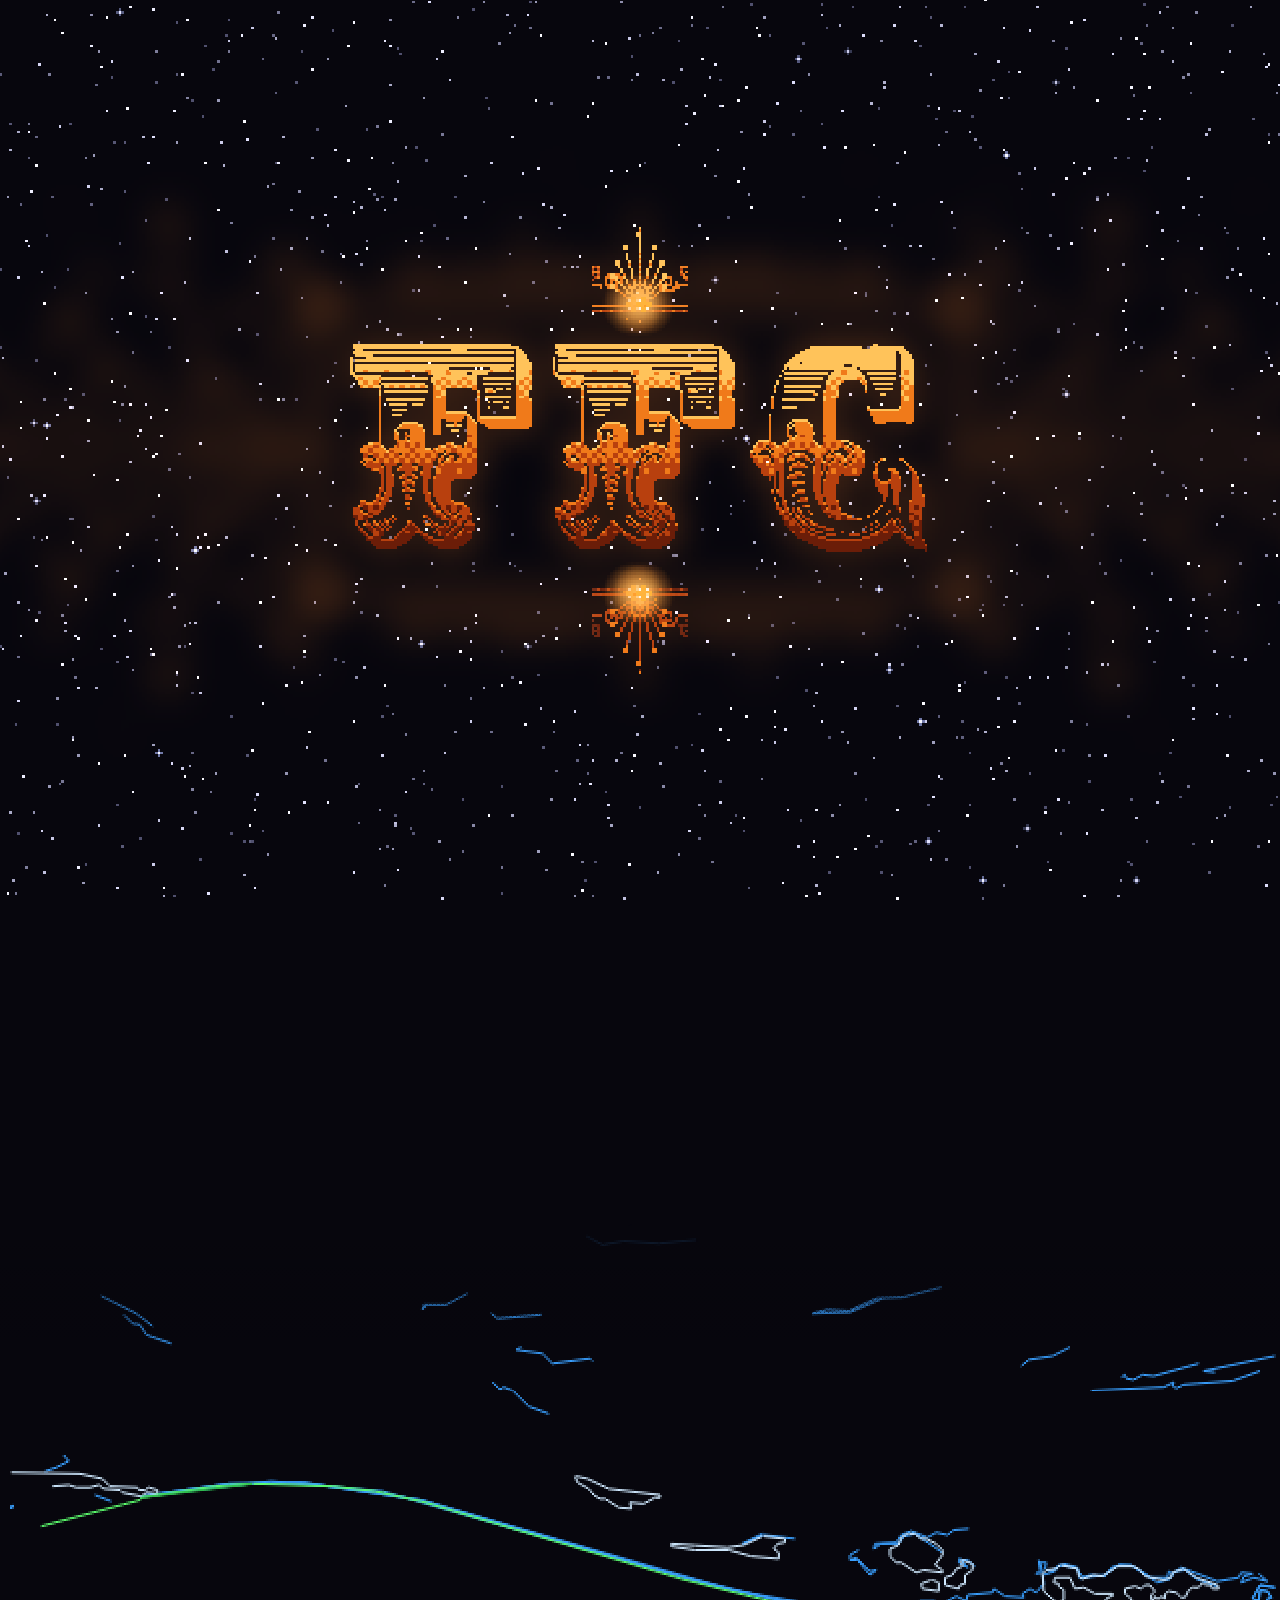
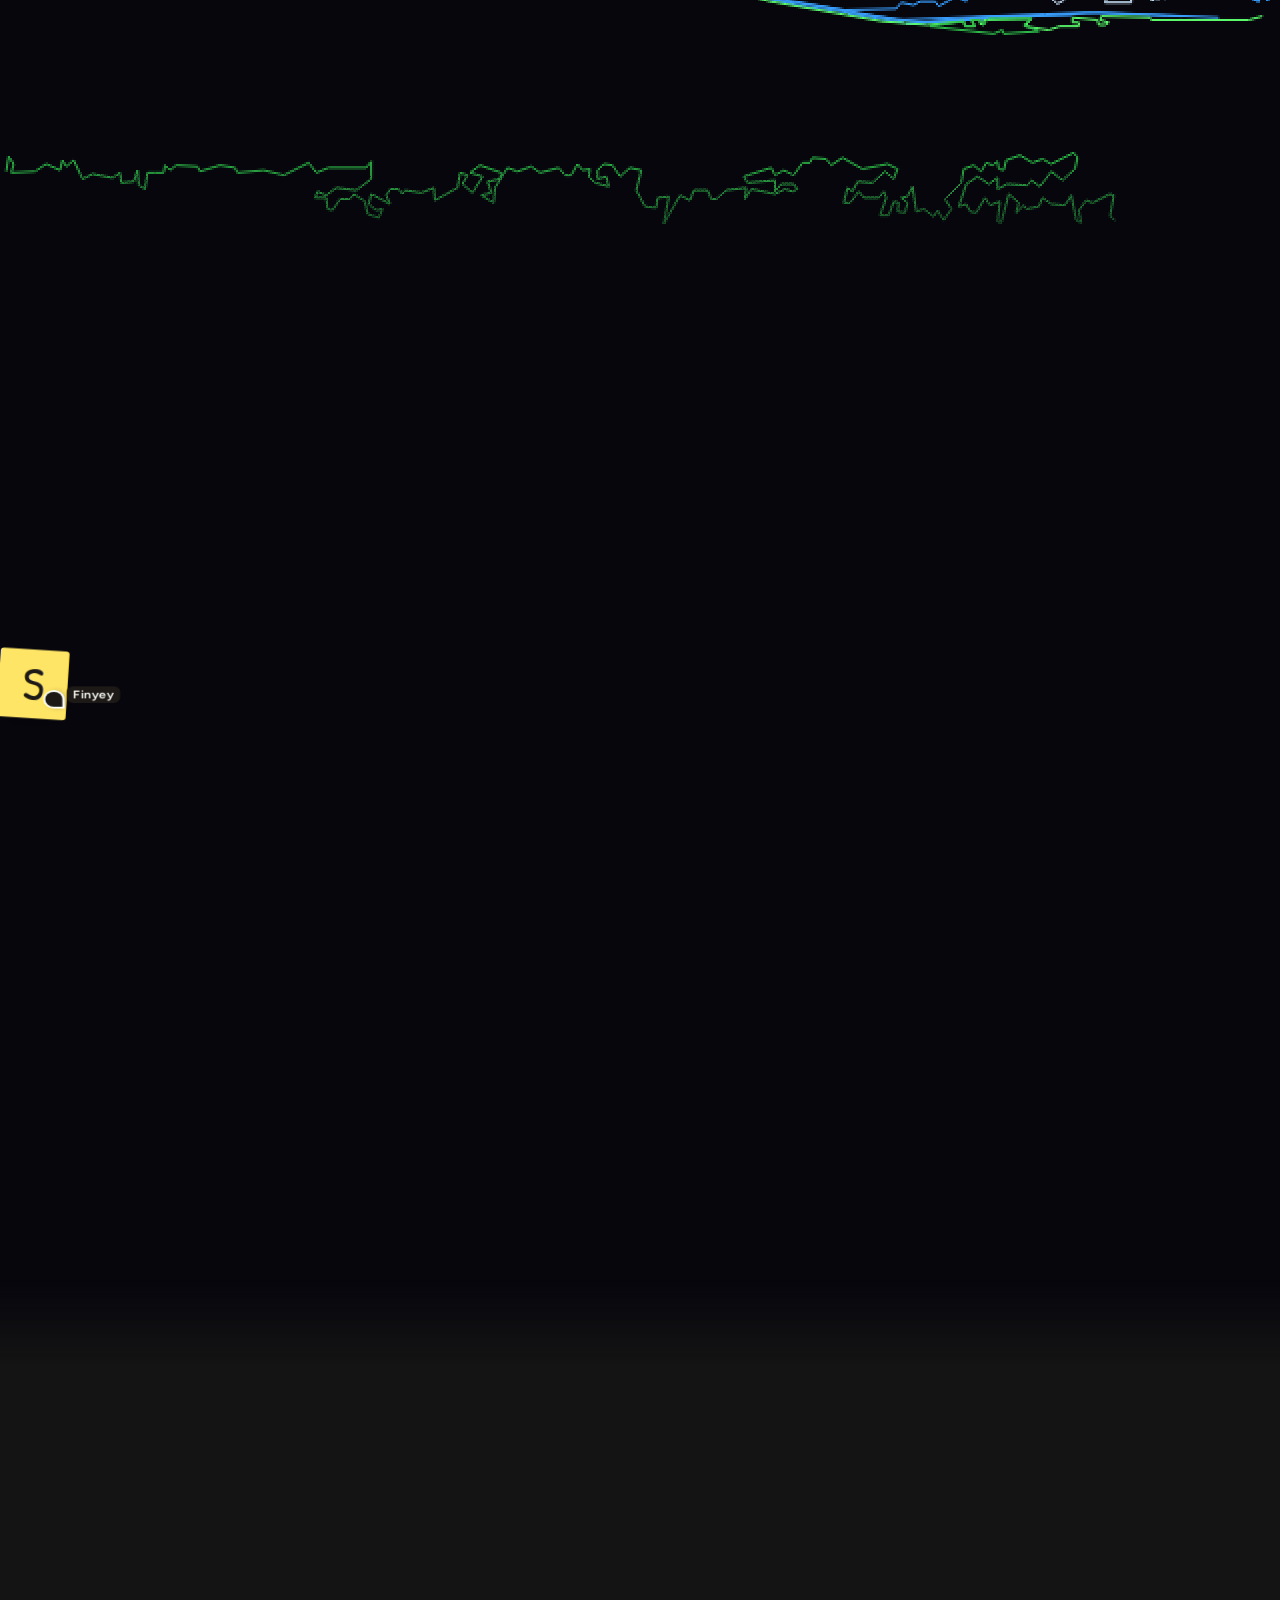
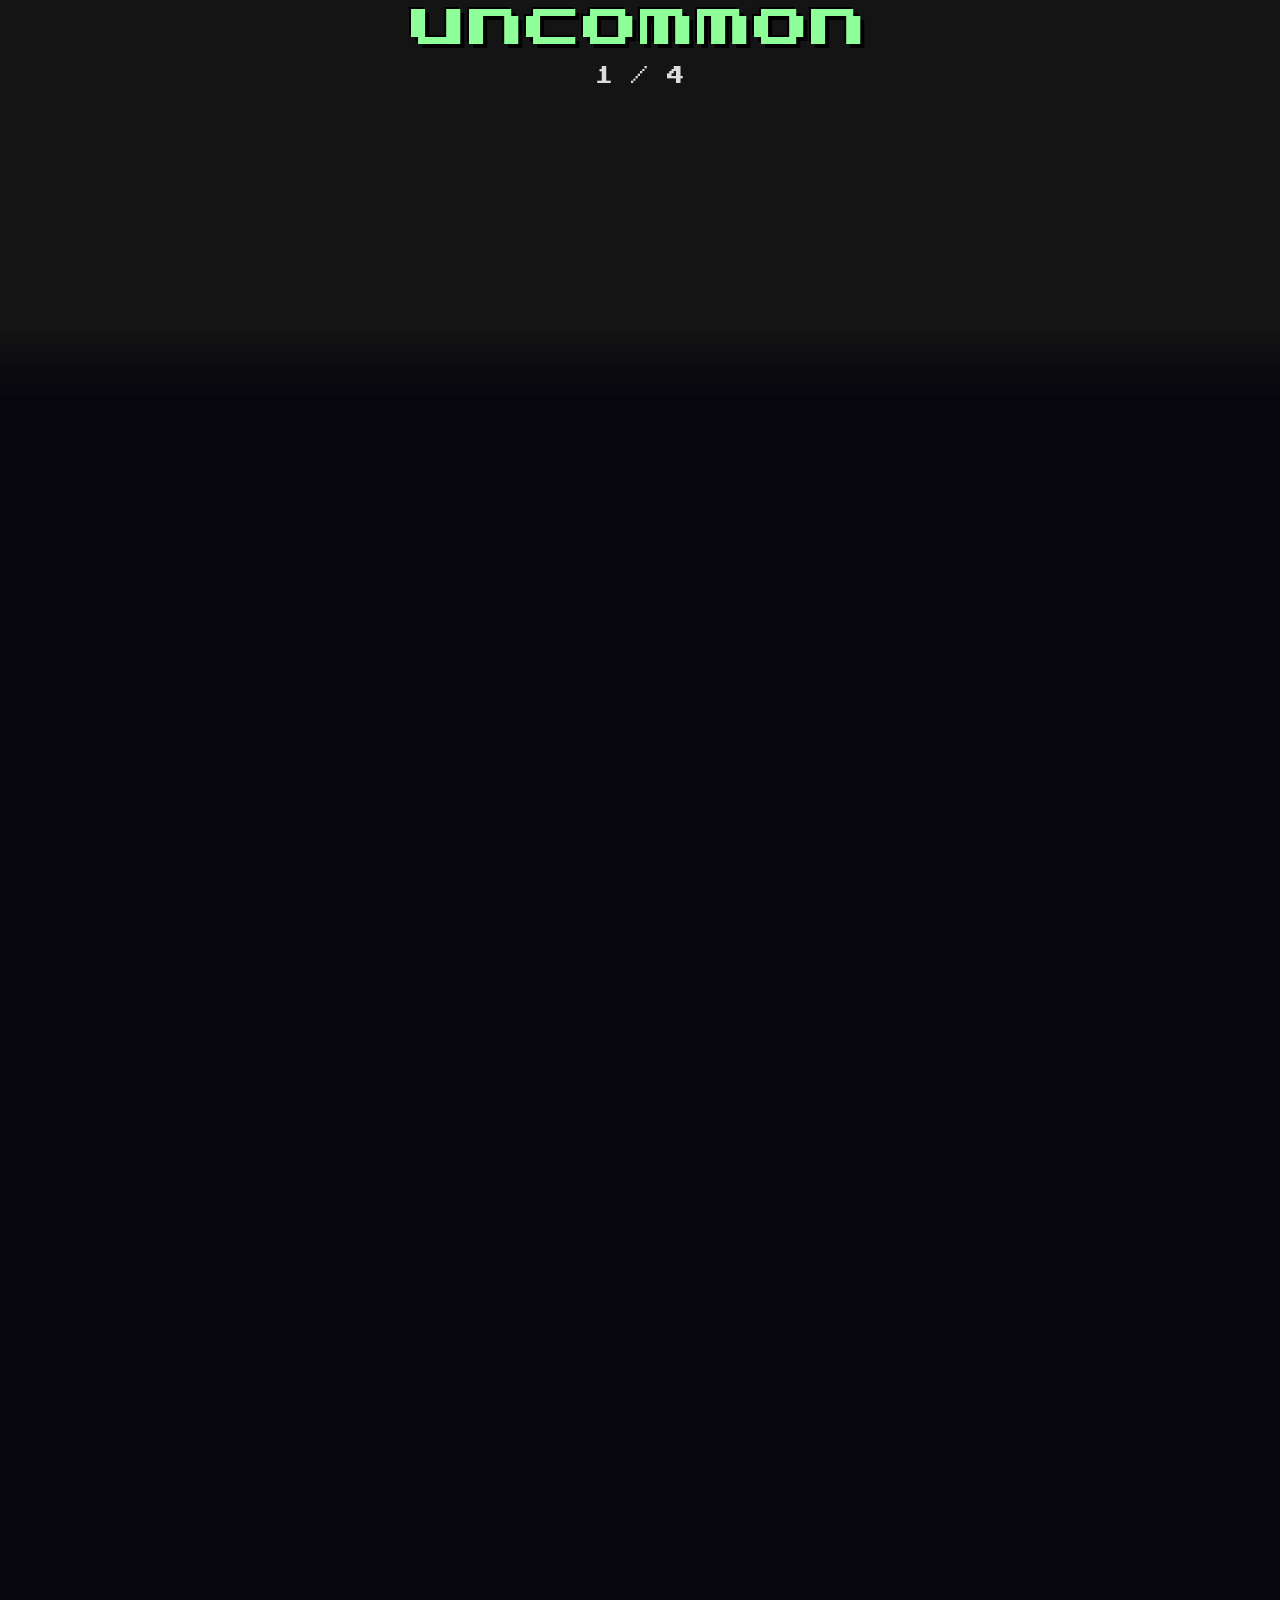
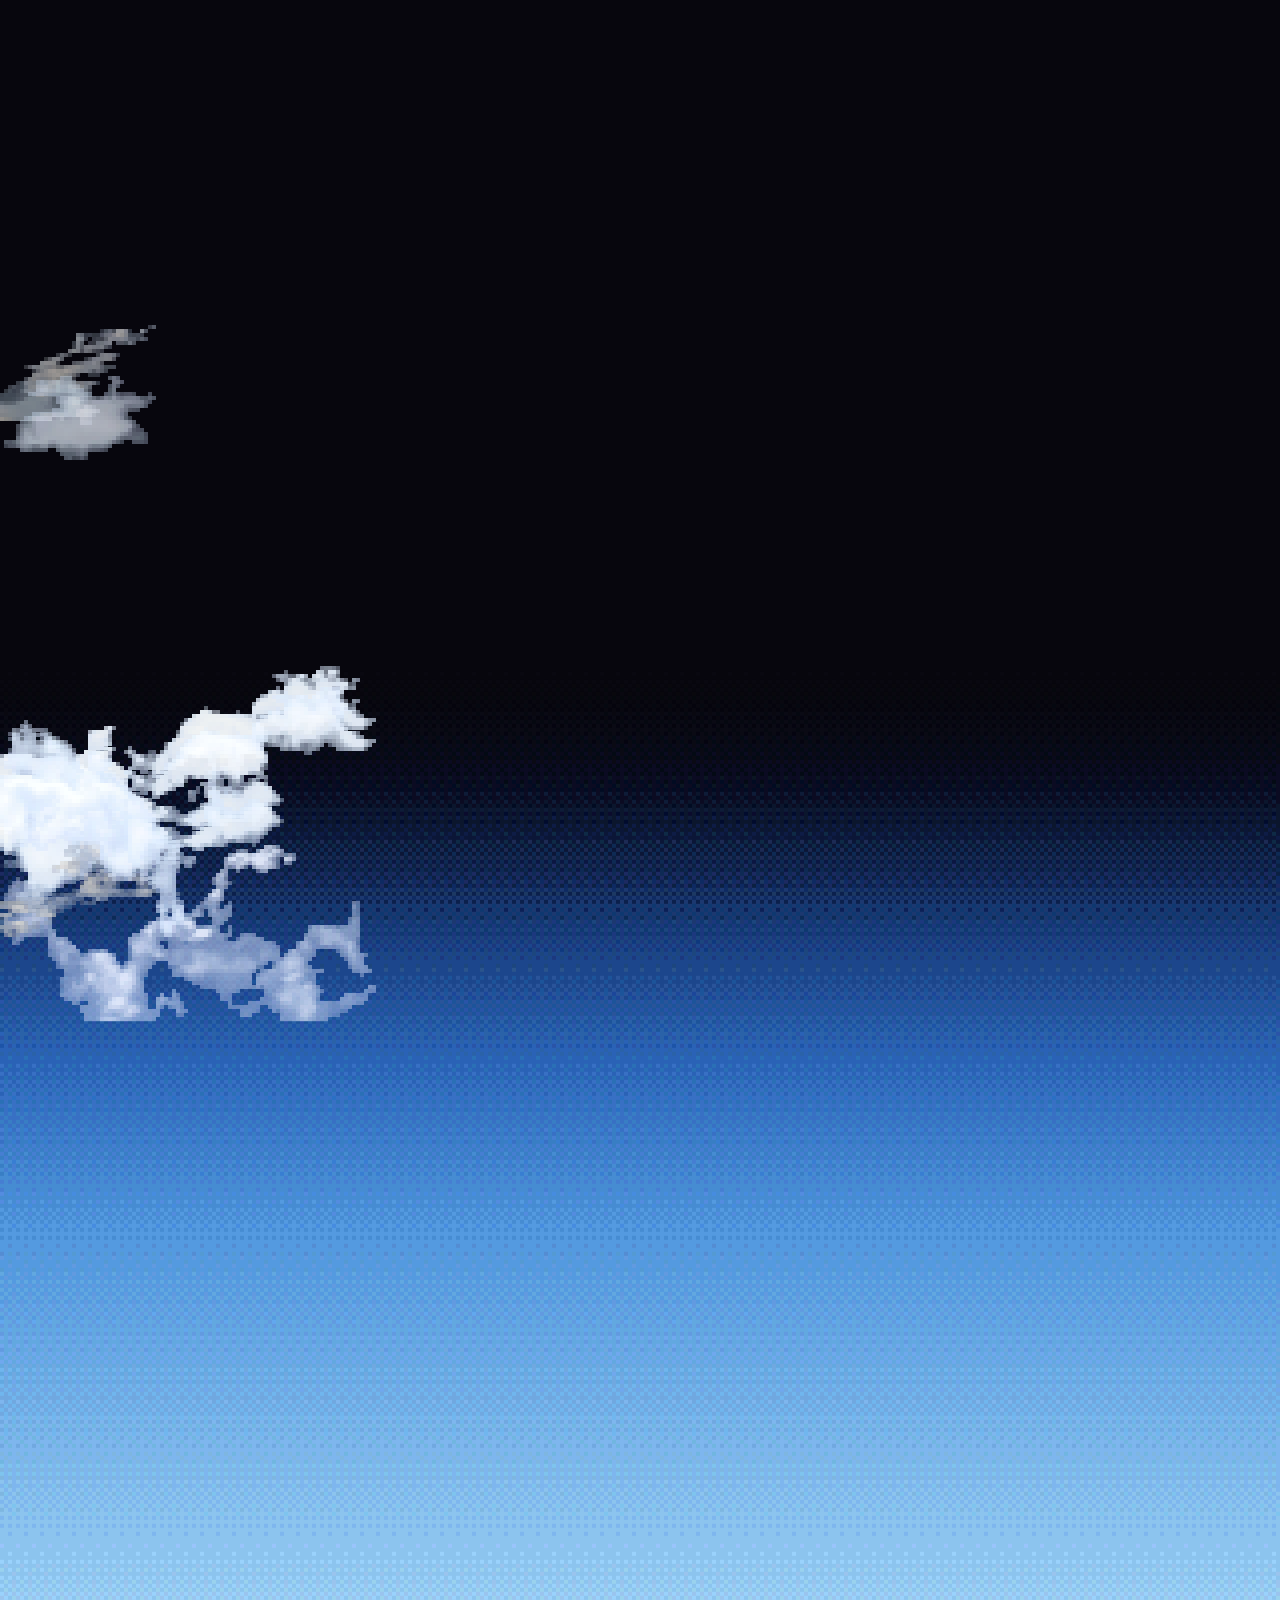
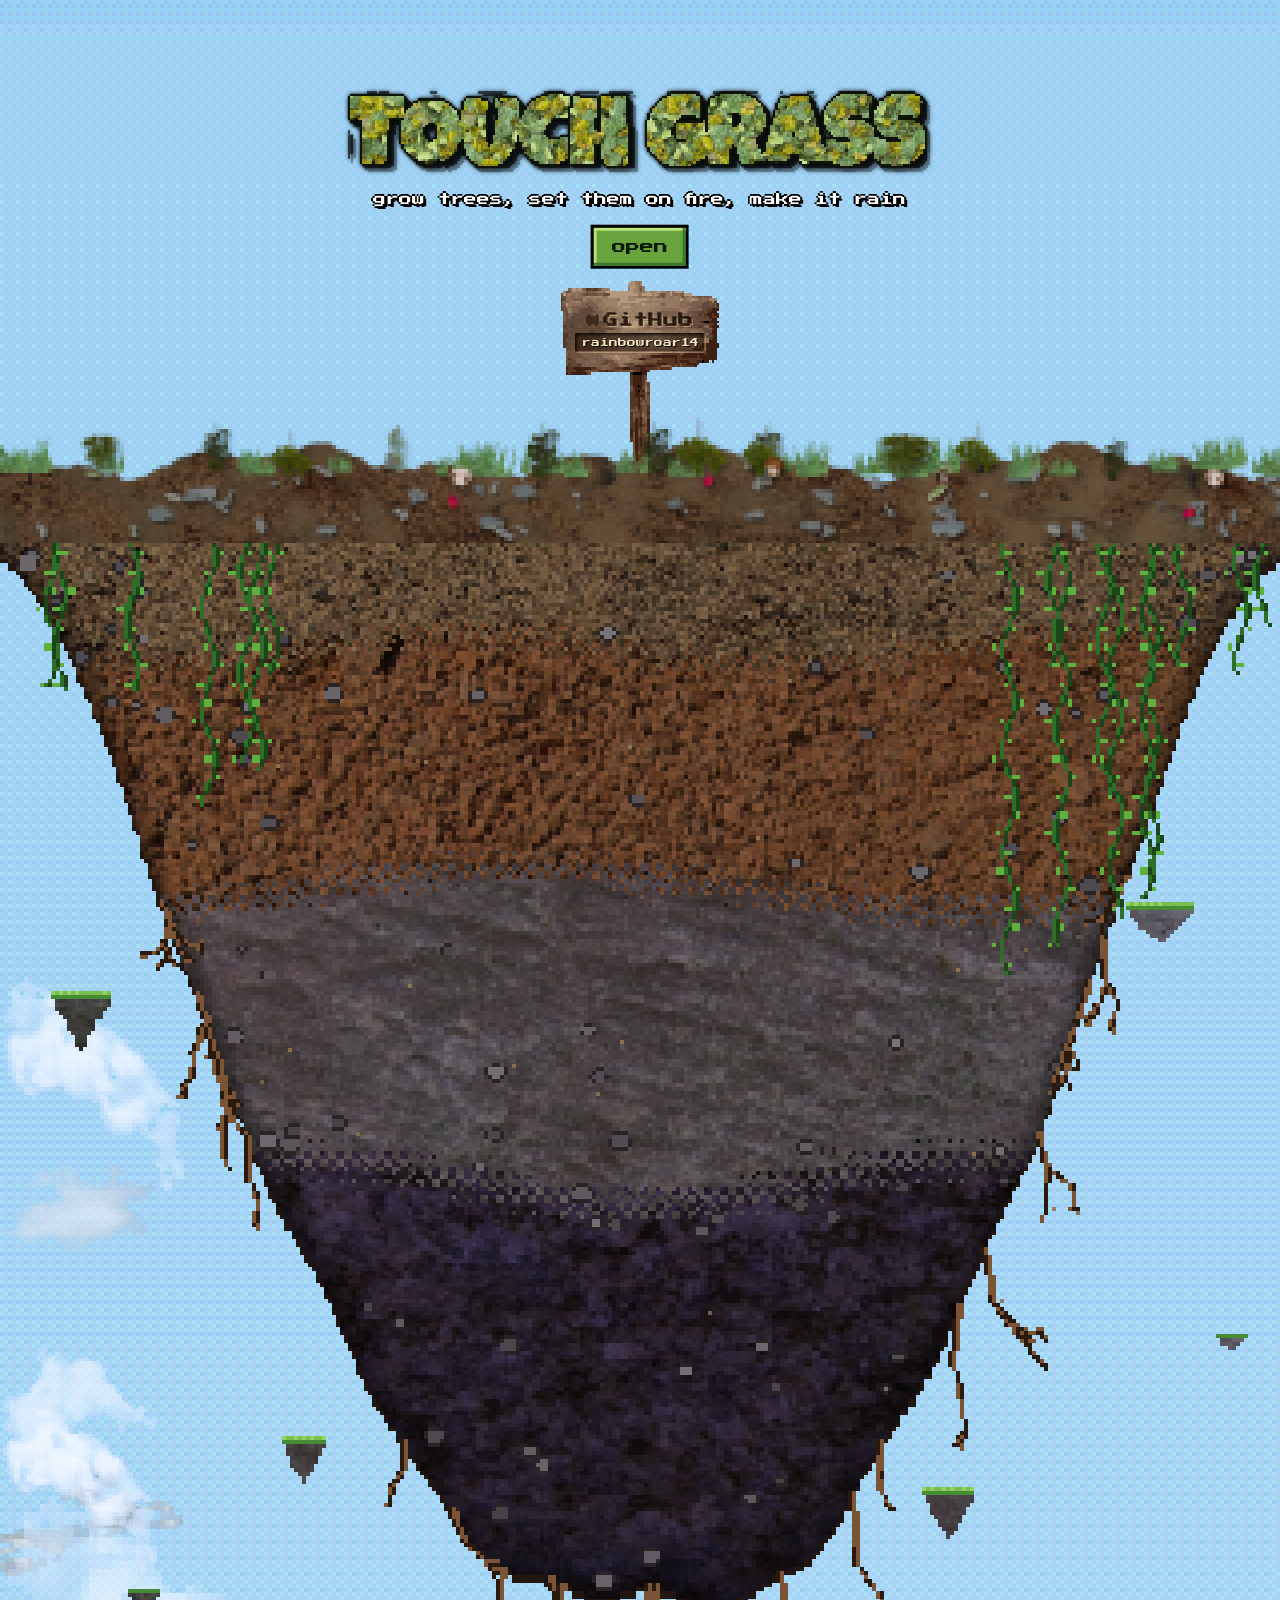
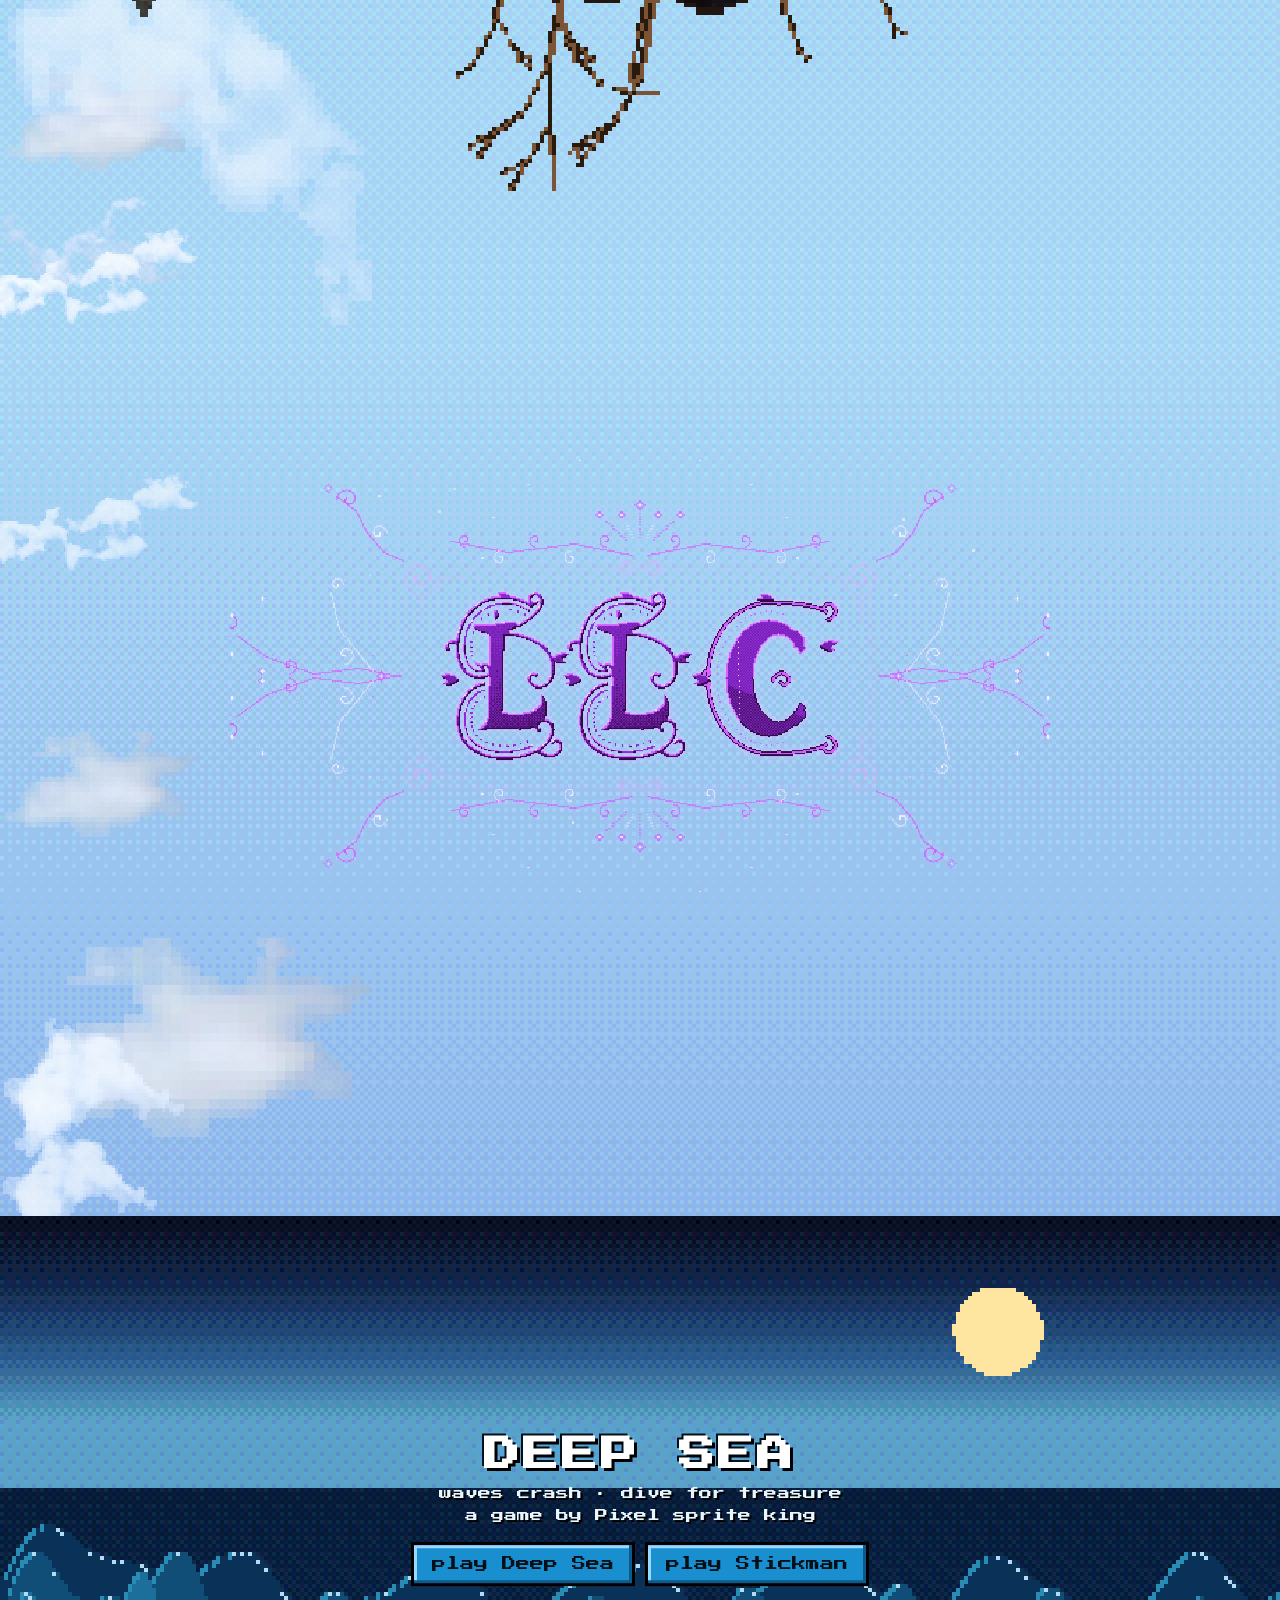
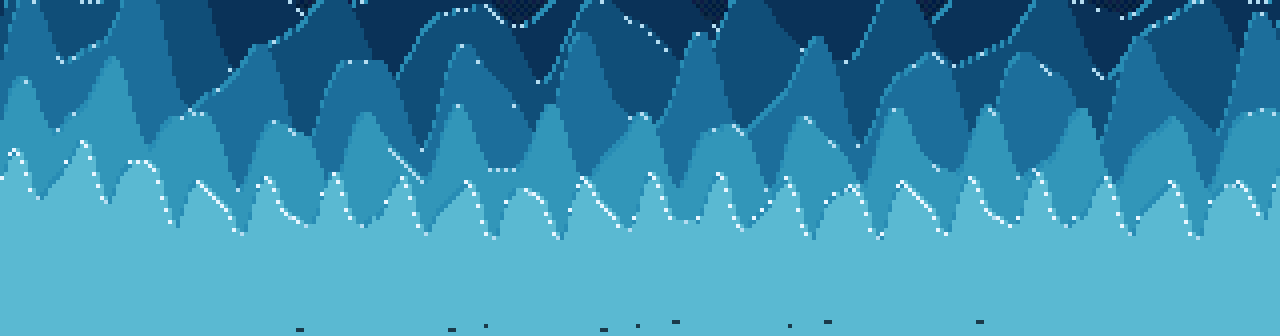
<file: index.html>
<!DOCTYPE html>
<html class="nojs" lang="en">
<head><script>document.documentElement.classList.remove("nojs")</script>
<meta charset="utf-8">
<meta name="viewport" content="width=900">
<title>FFC</title>
<link rel="icon" href="data:,">
<style>
html,body{margin:0;background:#07060d;overflow-x:hidden}
:root{--u:min(1vh,.5625vw);--ce:calc(calc(400 * var(--u)) + max(calc(100 * var(--u)),560px));--th:max(calc(74 * var(--u)),500px);--ic:calc(100vw * 470 / 480 + 20px);--ih:calc(var(--ic) * 2.5);--lh:max(calc(130 * var(--u)),1000px);--wh:max(calc(90 * var(--u)),720px)}
body{height:calc(var(--ce) + 900px + var(--th) + var(--ih) + var(--lh) + var(--wh))}
#hint{position:fixed;left:50%;bottom:28px;transform:translateX(-50%);color:#fff;font:500 13px/1.2 system-ui,-apple-system,'Segoe UI',Roboto,Helvetica,Arial,sans-serif;letter-spacing:.12em;text-transform:lowercase;text-align:center;opacity:0;transition:opacity .6s ease;pointer-events:none;user-select:none}
#hint svg{display:block;margin:6px auto 0;animation:bob 1.6s ease-in-out infinite}
@keyframes bob{0%,100%{transform:translateY(0)}50%{transform:translateY(5px)}}
canvas{position:fixed;inset:0;width:100vw;height:100vh;image-rendering:pixelated;image-rendering:crisp-edges;display:block}

#c{z-index:0}
#hint{z-index:3}
#sub{position:absolute;left:50%;transform:translateX(-50%);height:auto;image-rendering:pixelated;z-index:3;pointer-events:none;opacity:0;clip-path:inset(0 50% 0 50%);transition:opacity .4s steps(4),clip-path .7s steps(14)}
#sub.on{opacity:1;clip-path:inset(0 0 0 0)}
#scene{position:absolute;left:0;top:calc(170 * var(--u));width:100%;height:min(calc(92 * var(--u)),66.6vw);overflow:hidden;z-index:1;-webkit-mask-image:linear-gradient(to bottom,transparent 0%,rgba(0,0,0,.25) 6%,rgba(0,0,0,.7) 13%,#000 21%,#000 79%,rgba(0,0,0,.7) 87%,rgba(0,0,0,.25) 94%,transparent 100%);mask-image:linear-gradient(to bottom,transparent 0%,rgba(0,0,0,.25) 6%,rgba(0,0,0,.7) 13%,#000 21%,#000 79%,rgba(0,0,0,.7) 87%,rgba(0,0,0,.25) 94%,transparent 100%)}
/* pixel-style dithered band over the fades (static, cached by the compositor) */
#scene::before,#scene::after{content:'';position:absolute;left:0;right:0;height:14%;z-index:5;pointer-events:none;image-rendering:pixelated;background-image:url("data:image/svg+xml,%3Csvg xmlns='http://www.w3.org/2000/svg' width='4' height='4' shape-rendering='crispEdges'%3E%3Crect width='1' height='1' fill='%2307060d'/%3E%3Crect x='2' y='2' width='1' height='1' fill='%2307060d'/%3E%3C/svg%3E");background-size:4px 4px;opacity:.55}
#scene::before{top:3%}#scene::after{bottom:3%}
#sl,#sf,#sbg{position:absolute;inset:0;width:100%;height:100%;image-rendering:pixelated}
#sbg{object-fit:cover;opacity:0}
#scene.done #sbg{opacity:1}
#scene.done #sf{display:none}
#sf.flick{filter:invert(1) hue-rotate(160deg) saturate(3)}
#sf.flick2{filter:contrast(2.2) saturate(.2) brightness(1.3)}
#scr{position:absolute;inset:0;opacity:0;pointer-events:none;transition:opacity .8s}
#scene.done #scr{opacity:1;pointer-events:auto;cursor:pointer}
#boot{position:absolute;left:50%;bottom:9%;transform:translateX(-50%);width:min(340px,80vw);padding:8px 10px;background:#c0c0c0;box-shadow:inset -1px -1px #404040,inset 1px 1px #fff,inset -2px -2px #808080,inset 2px 2px #dfdfdf;font:12px "MS Sans Serif",Tahoma,sans-serif;color:#000;opacity:0;transition:opacity .2s}
#boot.on{opacity:1}
#boot .bar{margin-top:6px;height:16px;padding:2px;box-shadow:inset 1px 1px #808080,inset -1px -1px #fff;background:#fff}
#bfill{height:100%;width:0;background:repeating-linear-gradient(90deg,#000080 0 10px,transparent 10px 12px)}
#clouds,#clouds2{position:absolute;inset:0;width:100%;height:100%;pointer-events:none;will-change:transform,opacity;animation:drift 22s ease-in-out infinite alternate}
#clouds2{animation:drift2 26s ease-in-out infinite alternate,morph 9s ease-in-out infinite alternate;opacity:0}
@keyframes drift{0%{transform:translate(-6px,0) scale(1)}100%{transform:translate(8px,-2px) scale(1.015)}}
@keyframes drift2{0%{transform:translate(5px,-1px) scale(1.01)}100%{transform:translate(-7px,1px) scale(1)}}
@keyframes morph{0%{opacity:0}100%{opacity:.85}}
#cta{position:absolute;left:0;right:0;top:50%;display:flex;flex-direction:column;align-items:center;gap:16px;pointer-events:none}
#cae{margin:0;font:800 clamp(26px,4.6vw,60px)/1 "Baloo 2",system-ui,sans-serif;color:#fff;text-shadow:0 3px 0 rgba(0,0,60,.35),0 6px 18px rgba(0,0,0,.45);white-space:nowrap}
#cae span{display:inline-block;opacity:0;transform:scale(0) translateY(20px)}
#cae span.on{animation:pop .55s cubic-bezier(.2,1.6,.4,1) forwards}
@keyframes pop{0%{opacity:0;transform:scale(0) translateY(20px)}60%{opacity:1;transform:scale(1.25) translateY(-4px)}100%{opacity:1;transform:scale(1) translateY(0)}}
#go{display:inline-block;padding:9px 20px;background:#000080;color:#fff;text-decoration:none;font:700 15px Tahoma,"Segoe UI",sans-serif;box-shadow:inset -2px -2px #00004a,inset 2px 2px #3d6cff,3px 3px 0 #000}
#go:hover{background:#1084d0}#go:focus-visible{outline:2px dotted #fff;outline-offset:3px}
#go{opacity:0;transform:scale(0);pointer-events:none}
#go.on{pointer-events:auto;animation:bounce .7s cubic-bezier(.2,1.8,.4,1) forwards}
@keyframes bounce{0%{opacity:0;transform:scale(0)}55%{opacity:1;transform:scale(1.18)}75%{transform:scale(.94)}100%{opacity:1;transform:scale(1)}}
#scr.played .clickhint{display:none}
.clickhint{position:absolute;left:50%;transform:translateX(-50%);bottom:24%;color:#fff;font:600 12px/1 system-ui,sans-serif;letter-spacing:.12em;text-transform:lowercase;text-shadow:0 1px 3px rgba(0,0,0,.6);opacity:.8;animation:hp 1.6s ease-in-out infinite;pointer-events:none}
@keyframes hp{0%,100%{opacity:.35}50%{opacity:.9}}

#sticky{position:absolute;left:0;top:calc(290 * var(--u));width:100%;height:max(calc(100 * var(--u)),560px);overflow:hidden;z-index:1;font-family:"Patrick Hand",cursive}
#sboard{position:absolute;inset:0;background-color:#fff;background-image:radial-gradient(#e7e5e4 1.3px,transparent 1.3px);background-size:28px 28px;opacity:0;transition:opacity .25s}

#splat{position:absolute;inset:0;width:100%;height:100%;z-index:2;pointer-events:none;image-rendering:auto}
#sword{position:absolute;inset:0;z-index:4;pointer-events:none}
.lnote{position:absolute;left:0;top:0;width:var(--ns,80px);height:var(--ns,80px);display:grid;place-items:center;font-size:calc(var(--ns,80px)*.68);line-height:1;color:#1c1917;border-radius:3px;box-shadow:0 1px 0 rgba(28,25,23,.05),0 10px 22px rgba(0,0,0,.28);opacity:0;will-change:transform}
.mouse{position:absolute;left:0;top:0;z-index:5;pointer-events:none;opacity:0;will-change:transform;transform-origin:0 0}
.mc{display:block;width:16px;height:16px;border-radius:99px 99px 99px 2px;transform:rotate(-90deg);background:#1c1917;box-shadow:0 0 0 2px #fffef8,0 2px 6px rgba(0,0,0,.35)}
.mn{position:absolute;left:20px;top:-6px;padding:2px 6px;border-radius:6px;background:#1c1917;color:#fffef8;font:600 12px Figtree,"Segoe UI",sans-serif;white-space:nowrap}
#sextras{position:absolute;inset:0;z-index:3;opacity:0;pointer-events:none}
#sticky.done #sextras{opacity:1;pointer-events:auto}
#sextras>*{position:absolute;transform:translate(-50%,-50%) rotate(var(--r)) scale(var(--es,1));opacity:0}


.memew img{display:block}.meme{width:clamp(70px,11vw,140px);filter:drop-shadow(0 8px 14px rgba(28,25,23,.25))}
.tnote{width:clamp(130px,17vw,200px);padding:12px 14px 14px;border-radius:3px;color:#1c1917;font-size:clamp(17px,1.8vw,22px);line-height:1.2;box-shadow:0 1px 0 rgba(28,25,23,.05),0 14px 30px rgba(28,25,23,.16)}
#ttt{display:grid;grid-template-columns:repeat(3,1fr);gap:4px;margin:6px 0}
#ttt button{aspect-ratio:1;border:0;border-radius:4px;background:rgba(255,255,255,.7);font:inherit;font-size:clamp(20px,2.4vw,30px);color:#1c1917;cursor:pointer;padding:0}
#ttt button:hover{background:#fff}
.trow{display:flex;justify-content:space-between;align-items:center;font-size:.8em}
#tttr{border:0;border-radius:6px;background:#1c1917;color:#fffef8;font:600 12px Figtree,sans-serif;padding:4px 8px;cursor:pointer}
a.sblink{display:block;text-decoration:none;cursor:pointer;text-align:center}
a.sblink b{display:inline-block;margin-top:8px;padding:6px 12px;border-radius:8px;background:#1c1917;color:#fffef8;font:700 14px Figtree,sans-serif}

#doodle{position:absolute;inset:0;width:100%;height:100%;z-index:3;pointer-events:none;overflow:visible}
#doodle path{fill:none;stroke:#1c1917;stroke-linecap:round;stroke-linejoin:round}
#sextras{z-index:4}#sword{z-index:5}.mouse{z-index:6}
.tape{position:absolute;left:50%;top:-12px;width:64px;height:20px;margin-left:-32px;background:rgba(255,236,170,.78);box-shadow:0 1px 2px rgba(0,0,0,.15);transform:rotate(var(--tr)) scale(1.8);opacity:0;transition:transform .22s cubic-bezier(.3,1.8,.5,1),opacity .12s;pointer-events:none;clip-path:polygon(0 8%,4% 0,8% 10%,12% 0,100% 0,96% 12%,100% 24%,96% 50%,100% 76%,96% 90%,100% 100%,0 100%,4% 85%,0 70%,4% 50%,0 30%)}
.taped .tape{opacity:1;transform:rotate(var(--tr)) scale(1)}
.marker .pen{position:absolute;left:8px;top:8px;width:7px;height:34px;border-radius:3px 3px 1px 1px;background:linear-gradient(#1c1917 0 18%,#e11d48 18% 82%,#1c1917 82%);transform:rotate(-35deg);transform-origin:50% 0}


#casino{position:absolute;left:0;top:calc(400 * var(--u));width:100%;height:max(calc(100 * var(--u)),560px);overflow:hidden;z-index:1;color:#fff;font-family:"Times New Roman",Georgia,serif;
 background:#141414;-webkit-mask-image:linear-gradient(to bottom,transparent,#000 12%,#000 90%,transparent);mask-image:linear-gradient(to bottom,transparent,#000 12%,#000 90%,transparent)}
#rfx{position:absolute;inset:0;width:100%;height:100%;image-rendering:pixelated;pointer-events:none;z-index:2}
#rdark{position:absolute;inset:0;background:#000;opacity:0;transition:opacity .5s;pointer-events:none;z-index:1}
#casino.dark #rdark{opacity:.85}
#rroll{position:absolute;left:0;right:0;top:50%;transform:translateY(-50%);text-align:center;z-index:3;pointer-events:none}
#rroll .nm{font-family:"Press Start 2P",monospace;font-size:clamp(20px,4.4vw,60px);line-height:1;letter-spacing:.02em;text-transform:lowercase}
#rroll .od{margin-top:16px;font:clamp(11px,1.5vw,18px) "Press Start 2P",monospace;color:#dcdcdc}
#rroll.tick .nm{animation:tk .12s steps(3)}@keyframes tk{from{transform:translateY(-14px) scale(1.06);opacity:.4}to{transform:none;opacity:1}}
#casino.reveal #rroll{opacity:0;transition:opacity .2s}
#rres{position:absolute;left:50%;top:50%;transform:translate(-50%,-50%);text-align:center;z-index:4;opacity:0;pointer-events:none;width:94%;font-family:"Press Start 2P",monospace}
#casino.done #rres{opacity:1;pointer-events:auto}
#rres .tm{position:relative;margin:10px auto 8px;width:min(100%,calc((calc(100 * var(--u)) - 250px)*2),940px);aspect-ratio:2/1}
#rres .tm>img,#rres .tm .sp{position:absolute;inset:0;width:100%;height:100%;image-rendering:pixelated;pointer-events:none;will-change:transform}
#rres .colL,#rres .colR,#rres .steps{transform:translateY(140vh)}#rres .ped{transform:translateY(-140vh)}#rres .quartz{opacity:0}
#rres .sp b{position:absolute;width:2.2%;aspect-ratio:1;background:url(px/spark.png?v=3399ee1e) 0 0/100% 100%;image-rendering:pixelated;transform:scale(0);animation:tw 1.6s steps(4) infinite}
@keyframes tw{0%,100%{transform:scale(0)}50%{transform:scale(1)}}
#rres .sp{opacity:0}
#rres .shine{position:absolute;inset:0;pointer-events:none;-webkit-mask:url(px/quartz.png?v=ebd9439c) 0 0/100% 100%;mask:url(px/quartz.png?v=ebd9439c) 0 0/100% 100%;overflow:hidden;opacity:0}
#rres .shine::before{content:"";position:absolute;top:0;bottom:0;width:14%;background:#fff;transform:translateX(-120%) skewX(-20deg);animation:sw 3s 2.2s steps(24) infinite;will-change:transform}
@keyframes sw{0%{transform:translateX(-120%) skewX(-20deg)}60%,100%{transform:translateX(820%) skewX(-20deg)}}
#rres .tm a{position:absolute;left:18.75%;top:38.75%;width:62.5%;display:block;transition:transform .2s steps(3);opacity:0}
#rres .tm a img{display:block;width:100%;image-rendering:pixelated;filter:none}
#rres .tm a:hover,#rres .tm a:focus-visible{transform:scale(1.07);outline:none}
#rres .tm a:hover img,#rres .tm a:focus-visible img{filter:brightness(1.25)}
#casino.done #rres .colL{animation:rise .6s cubic-bezier(.2,.9,.3,1.05) forwards}
#casino.done #rres .colR{animation:rise .6s .08s cubic-bezier(.2,.9,.3,1.05) forwards}
#casino.done #rres .steps{animation:rise .45s cubic-bezier(.2,.9,.3,1) forwards}
#casino.done #rres .ped{animation:drop .45s .62s cubic-bezier(.5,0,.75,1.25) forwards}
#casino.done #rres .quartz{animation:cry .5s 1.05s steps(5) forwards}
#casino.done #rres .sp,#casino.done #rres .shine{animation:fi .3s 1.15s steps(3) forwards}
#casino.done #rres .tm a{animation:fi .4s 1.3s steps(4) forwards}
#casino.done #rres .lbl,#casino.done #rres .after{animation:fi .4s 1.4s steps(4) forwards}
#rres .lbl,#rres .after{opacity:0}
@keyframes rise{from{transform:translateY(140vh)}to{transform:none}}
@keyframes drop{from{transform:translateY(-140vh)}to{transform:none}}
@keyframes cry{from{opacity:0;clip-path:inset(100% 0 0 0)}to{opacity:1;clip-path:inset(0)}}
@keyframes fi{to{opacity:1}}
#rres .lbl{text-transform:uppercase;font-size:clamp(10px,1.3vw,16px);letter-spacing:.2em;color:#2de65f;text-shadow:3px 3px 0 #000}
#rres .odds{font-size:clamp(18px,2.6vw,34px);color:#ffd44a;text-shadow:3px 3px 0 #3a2200,-1px -1px 0 #000}
#rres .hint{margin-top:10px;font-size:clamp(9px,1vw,12px);color:#f4f4f4}
#rres .hint span{animation:hb 1.2s steps(2) infinite}
@keyframes hb{50%{opacity:.3}}
#rres #ragain{display:inline-block;text-decoration:none;margin-top:12px;padding:10px 14px;border:0;box-shadow:0 0 0 3px #1a0c00,inset -3px -3px 0 #8a5600,inset 3px 3px 0 #fff3b0;background:#ffd44a;color:#1a0c00;font:12px "Press Start 2P",monospace;cursor:pointer}
#rres #ragain:hover{background:#ffe68a}#rres #ragain:active{transform:translateY(2px)}
#tree{position:absolute;left:0;top:calc(var(--ce) + 900px);width:100%;height:max(calc(74 * var(--u)),500px);overflow:hidden;z-index:1;background:transparent;font-family:"Press Start 2P",monospace;color:#fff;
}
#tgnd{position:absolute;left:0;right:0;bottom:0;height:calc(32 * var(--tpx,4px));background:url(stock/ground-px.png?v=dcd7b0ba) 0 100%/auto 100% repeat-x;image-rendering:pixelated;z-index:2;pointer-events:none}
#gh{position:absolute;left:50%;width:var(--sw,150px);aspect-ratio:64/85;margin-left:calc(var(--sw,150px) / -2);bottom:var(--sb,40px);z-index:1;opacity:0;transition:opacity .6s 2.4s;transform-origin:50% 100%;will-change:transform}
#tree.on #gh{opacity:1}
#gh img{position:absolute;inset:0;width:100%;height:100%;image-rendering:pixelated;pointer-events:none}
#gh .board{position:absolute;left:7%;right:7%;top:7%;height:35%;display:flex;flex-direction:column;align-items:center;justify-content:center;gap:7%}
/* carved into the wood: translucent dark fill lets the grain show, inner shadow top-left, light lip bottom-right */
#gh .t{display:flex;align-items:center;gap:.3em;font-size:calc(var(--sw,150px) * .092);color:rgba(28,13,4,.72);text-shadow:-1px -1px 0 rgba(0,0,0,.55),1px 1px 0 rgba(255,222,175,.42);transition:color .2s}
#gh .t i{width:.9em;height:.9em;background:rgba(28,13,4,.72);filter:drop-shadow(1px 1px 0 rgba(255,222,175,.42));clip-path:polygon(15% 0,35% 15%,65% 15%,85% 0,100% 30%,100% 70%,65% 100%,65% 80%,35% 80%,35% 100%,0 70%,0 30%)}
#gh a{display:inline-block;padding:.55em .7em;background:rgba(30,14,4,.5);color:#f6e3bd;text-decoration:none;font-size:calc(var(--sw,150px) * .056);border-radius:2px;
 box-shadow:inset 2px 2px 3px rgba(0,0,0,.75),inset -1px -1px 0 rgba(255,222,175,.3),1px 1px 0 rgba(255,222,175,.35);text-shadow:1px 1px 0 #000;transition:background .2s,color .2s}
#gh a:hover,#gh a:focus-visible{background:rgba(255,196,110,.32);color:#fff;outline:none}
#gh:hover .t{color:rgba(60,30,8,.9)}
#tmid h2{margin:0;line-height:0}#tmid h2 img{width:min(100%,720px);height:auto;image-rendering:pixelated;filter:drop-shadow(0 0 2px #000) drop-shadow(3px 4px 0 rgba(0,0,0,.55))}
#skyw{position:absolute;left:0;width:100%;top:calc(var(--ce) + 140px);height:calc(760px + var(--th) + var(--ih) + var(--lh));overflow:hidden;z-index:1;pointer-events:none}
#tsky{position:absolute;left:0;width:100%;top:320px;height:calc(100% + 380px);pointer-events:none;will-change:transform}
#skyc{position:absolute;left:0;top:0;width:100%;height:100%;image-rendering:pixelated}
#tsky img{position:absolute;left:0;width:calc(var(--w) * var(--tpx,4px));image-rendering:pixelated;will-change:transform;animation:cdrift var(--d) linear infinite;animation-delay:var(--dl)}
#tsky .cl{position:absolute;inset:0;will-change:transform}
#tsky.idle img{animation-play-state:paused}
@keyframes cdrift{from{transform:translateX(-30vw)}to{transform:translateX(110vw)}}
#tree,#isl{animation:bob 6s steps(3) infinite alternate}#isl.idle,#tree.idle{animation-play-state:paused}
@keyframes bob{from{transform:translateY(-6px)}to{transform:translateY(6px)}}
#isl{position:absolute;left:0;width:100%;top:calc(var(--ce) + 900px + var(--th));height:var(--ih);z-index:1;pointer-events:none}
#islc{position:absolute;left:0;top:0;width:100%;height:var(--ic);will-change:transform}#islc.push{animation:ipush .2s steps(2) infinite}@keyframes ipush{50%{transform:translateX(1px)}}
#islc .dust{left:0;top:0;width:100%;height:100%;z-index:2}#isl .base{left:0;top:-2px;width:100%;height:auto}#isl canvas{position:absolute;image-rendering:pixelated}
#isl .bit{width:calc(var(--w) * 100vw / 480);animation:bob2 var(--d) steps(5) infinite alternate;animation-delay:var(--dl)}#isl.idle .bit{animation-play-state:paused}
@keyframes bob2{from{transform:translateY(-10px)}to{transform:translateY(10px)}}
#llc{position:absolute;left:0;width:100%;top:calc(var(--ce) + 900px + var(--th) + var(--ih));height:var(--lh);z-index:2;font-family:"Press Start 2P",monospace;color:#fff;overflow:hidden}
#llc .back{position:absolute;left:50%;top:50%;width:min(130vw,1300px);height:min(78vw,760px);transform:translate(-50%,-50%);image-rendering:pixelated;pointer-events:none}
#llc .core{position:absolute;left:50%;top:46%;z-index:3;transform:translate(-50%,-50%);width:min(66vw,820px);text-align:center}
#llc .lw{position:relative;display:block;transition:transform .3s steps(3)}#llc .lw:hover,#llc .lw:focus-visible{transform:translateY(-6px) scale(1.03);outline:none}#llc .lw:hover .logo{filter:brightness(1.8) drop-shadow(0 0 3px rgba(230,200,255,1))}
#llc .hint{position:absolute;left:50%;bottom:-6%;transform:translateX(-50%);font-size:11px;color:#fff;text-shadow:2px 2px 0 #000;opacity:0;transition:opacity .3s;white-space:nowrap;pointer-events:none}#llc .lw:hover .hint,#llc .lw:focus-visible .hint{opacity:.95}
#llc .core{animation:lfloat 5s steps(10) infinite alternate}#llc.idle .core{animation-play-state:paused}@keyframes lfloat{from{margin-top:-8px}to{margin-top:10px}}#llc .lw::before{content:"";position:absolute;inset:18% 20%;background:radial-gradient(closest-side,rgba(190,120,255,.55),rgba(190,120,255,0));opacity:0;will-change:opacity}
#llc.in .lw::before{animation:lglow 2.6s 1.3s ease-in-out infinite alternate}
#llc .logo{position:relative;width:100%;height:auto;image-rendering:pixelated;clip-path:inset(0 50% 0 50%);opacity:0;filter:brightness(1.9) drop-shadow(0 0 3px rgba(225,190,255,.95))}
#llc.in .logo{animation:lgon 1.3s steps(22) forwards}
@keyframes lgon{0%{clip-path:inset(0 50% 0 50%);opacity:.2}100%{clip-path:inset(0 0 0 0);opacity:1}}
@keyframes lglow{from{opacity:.35}to{opacity:1}}
#llc .rift,#llc .riftg,#llc .riftfx{position:absolute;left:0;top:0;width:100%;height:100%;image-rendering:pixelated;pointer-events:none}
#llc .rift{z-index:1}#llc .riftg{z-index:0;opacity:0}#llc .riftfx{z-index:4;opacity:0;transition:opacity .3s}
#llc.done .riftg{animation:rpulse 2.4s steps(6) infinite alternate}#llc.done .riftfx{opacity:1}
@keyframes rpulse{from{opacity:.35}to{opacity:1}}
#llc .flash{position:absolute;inset:0;background:#f4dcff;opacity:0;pointer-events:none;z-index:5}
#llc .flash.go{animation:rflash .35s steps(3)}@keyframes rflash{0%{opacity:.55}100%{opacity:0}}
#llc.shk .core,#llc.shk .rift,#llc.shk .cards{animation:rshk .25s steps(4)}
@keyframes rshk{0%{transform:translate(4px,-2px)}33%{transform:translate(-4px,3px)}66%{transform:translate(3px,2px)}100%{transform:none}}
#llc.shk .core{animation:rshk2 .25s steps(4)}@keyframes rshk2{0%{transform:translate(calc(-50% + 4px),calc(-50% - 2px))}50%{transform:translate(calc(-50% - 4px),calc(-50% + 3px))}100%{transform:translate(-50%,-50%)}}
#llc .shards{position:absolute;inset:0;z-index:2;pointer-events:none}
#llc .shards i{position:absolute;width:var(--s);height:var(--s);background:var(--c);opacity:0}
#llc.done .shards i{animation:shard var(--d) steps(12) infinite;animation-delay:var(--dl)}
@keyframes shard{0%{opacity:0;transform:translate(0,0)}20%{opacity:1}100%{opacity:0;transform:translate(var(--dx),var(--dy))}}
#llc.idle .shards i,#llc.idle .riftg,#llc.idle .st .f{animation-play-state:paused}
#llc .cards{position:absolute;inset:0;z-index:2}#llc.fail .st,html.nojs #llc .st{visibility:visible;opacity:1;transform:rotate(var(--rot))}
#llc .st{position:absolute;visibility:hidden;left:var(--x);top:var(--y);width:var(--cw);text-decoration:none;color:#fff;opacity:0;transform:rotate(var(--rot)) scale(.15);transition:opacity .25s,transform .7s cubic-bezier(.2,1.5,.4,1)}
#llc .st.out{visibility:visible;opacity:1;transform:rotate(var(--rot)) scale(1)}
#llc .st .f{display:block;animation:trem 1.8s steps(1) infinite}
@keyframes trem{0%{transform:none}25%{transform:translate(1px,0)}50%{transform:translate(0,1px)}75%{transform:translate(-1px,0)}}
#llc .st .card{display:block;background:#12061f;border:3px solid #000;box-shadow:0 0 0 3px #e9c8ff,0 0 0 6px #000,0 0 18px 8px rgba(214,70,255,.75),0 0 46px 14px rgba(120,40,220,.55);line-height:0}
#llc .st .card img{width:100%;height:auto;image-rendering:pixelated}
#llc .st .card.sp{background:radial-gradient(#3a1d63,#12061f);padding:8px}
#llc .st .card.tx{line-height:1.5;padding:12px 10px;font-size:10px;text-align:left;background:#fff6ee;color:#160822}#llc .st .card.tx b{display:block;font-size:8px;color:#5a2596;margin-bottom:6px}
#llc .st .cap{display:block;margin-top:12px;font-size:9px;line-height:1.5;text-align:center;text-shadow:2px 2px 0 #000,0 0 8px #000}
#llc .st:hover .card,#llc .st:focus-visible .card{box-shadow:0 0 0 3px #fff,0 0 0 6px #000,0 0 26px 12px rgba(255,93,220,.9)}#llc .st:focus-visible{outline:none}
#tcv{position:absolute;inset:0;width:100%;height:100%;image-rendering:pixelated}
#tmid{position:absolute;left:50%;top:33%;transform:translate(-50%,-50%);text-align:center;width:min(46%,620px);z-index:3;opacity:0;transition:opacity .8s 1.6s,transform .8s 1.6s}
#tree.on #tmid{opacity:1;transform:translate(-50%,-56%)}

#tmid p{margin:14px 0 18px;font-size:clamp(9px,1vw,13px);line-height:1.6;color:#fff;text-shadow:2px 0 0 #000,-2px 0 0 #000,0 2px 0 #000,0 -2px 0 #000,2px 2px 0 #000,3px 3px 0 #000}
#tmid a{display:inline-block;padding:12px 18px;background:#6aa43e;color:#0b1a08;text-decoration:none;font-size:clamp(11px,1.1vw,14px);box-shadow:0 0 0 3px #000,inset -3px -3px 0 #3d7a2c,inset 3px 3px 0 #b8e27a}
#tmid a:hover,#tmid a:focus-visible{background:#86bf52;outline:none}


#waves{position:absolute;left:0;width:100%;top:calc(var(--ce) + 900px + var(--th) + var(--ih) + var(--lh));height:var(--wh);z-index:2;overflow:hidden;font-family:"Press Start 2P",monospace;color:#fff;background:#061222}
#wcv{position:absolute;inset:0;width:100%;height:100%;image-rendering:pixelated;image-rendering:crisp-edges;pointer-events:none}
#wmid{position:absolute;left:50%;top:42%;transform:translate(-50%,-50%);text-align:center;width:min(88%,640px);z-index:3;opacity:0;transition:opacity .7s steps(8),transform .7s steps(8);pointer-events:none}
#waves.on #wmid{opacity:1;transform:translate(-50%,-56%);pointer-events:auto}
#wmid h2{margin:0 0 10px;font-size:clamp(18px,3.2vw,36px);letter-spacing:.08em;text-transform:uppercase;color:#fff;text-shadow:3px 3px 0 #000,-2px -2px 0 #041018,0 0 12px rgba(80,180,255,.55)}
#wmid p{margin:0 0 18px;font-size:clamp(9px,1.05vw,13px);line-height:1.7;color:#e8f6ff;text-shadow:2px 2px 0 #000}
#wmid a{display:inline-block;padding:12px 18px;background:#1a8fd0;color:#041018;text-decoration:none;font-size:clamp(10px,1.1vw,14px);box-shadow:0 0 0 3px #000,inset -3px -3px 0 #0d5a8a,inset 3px 3px 0 #9ad8ff;text-shadow:none}
#wmid a:hover,#wmid a:focus-visible{background:#3ab0f0;outline:none}
#waves.fail #wmid{opacity:1;pointer-events:auto}
#waves.idle #wmid{animation-play-state:paused}
</style>
<link rel="stylesheet" href="fonts/fonts.css?v=8fe0b7f8">
</head>
<body>
<canvas id="c" aria-label="FFC"></canvas>
<img id="sub" src="px/sub.png?v=9929ead3" alt="Cooper City's Unofficial Websites" width="367" height="12">
<div id="hint">scroll down<svg width="14" height="9" viewBox="0 0 14 9"><path d="M1 1l6 6 6-6" fill="none" stroke="#fff" stroke-width="1.6" stroke-linecap="round" stroke-linejoin="round"/></svg></div>
<script>
(()=>{
const cv=document.getElementById('c'),ctx=cv.getContext('2d');
let PX=1,W,H,stars=[],shoot=[],lw=0,lh=0,ox=0,oy=0,ready=false;
let time=0,last=null,nextShoot=1.2;
// sprite geometry (sprite px = base*1.5 (540x225 grid))
const S=1.5,FX0=Math.round(98*S),FX1=Math.round(262*S),FY0=Math.round(38*S),FY1=Math.round(112*S),CX=Math.round(180*S),CY=Math.floor(75*S),HW=(FX1-FX0)/2,HH=(FY1-FY0)/2,UC=HW/(HW+HH);
const CORN=[[FX0,FY0],[FX1,FY0],[FX0,FY1],[FX1,FY1]];
// timeline (seconds)
const T_LET=2.2, T_FLASH1=2.25, T_FAN=2.55, T_EDGE=2.75, D_EDGE=1.7, T_BR=4.6, D_BR=1.45, T_FIN=6.2;
const clamp=(v,a=0,b=1)=>Math.max(a,Math.min(b,v));
const easeOutQuint=t=>1-Math.pow(1-t,5), easeOutBack=t=>{const c=1.9;return 1+(c+1)*Math.pow(t-1,3)+c*Math.pow(t-1,2);};
const easeInOut=t=>t<.5?4*t*t*t:1-Math.pow(-2*t+2,3)/2, easeOutCubic=t=>1-Math.pow(1-t,3);
// ---- pointer (mouse/touch) interaction: speed-scaled gentle push
let ptr={on:false,cx:0,cy:0,pcx:0,pcy:0,vx:0,vy:0,first:true};
addEventListener('pointermove',e=>{ptr.cx=e.clientX;ptr.cy=e.clientY;if(ptr.first){ptr.pcx=ptr.cx;ptr.pcy=ptr.cy;ptr.first=false;}ptr.on=true;},{passive:true});
addEventListener('pointerdown',e=>{ptr.cx=ptr.pcx=e.clientX;ptr.cy=ptr.pcy=e.clientY;ptr.first=false;ptr.on=true;},{passive:true});
addEventListener('pointerup',e=>{if(e.pointerType!=='mouse'){ptr.on=false;ptr.first=true;}},{passive:true});
document.addEventListener('pointerleave',()=>{ptr.on=false;ptr.first=true;});
function updatePointer(dt){ // smoothed screen-space velocity (css px/s); decays to 0 when still
  const ivx=(ptr.cx-ptr.pcx)/dt,ivy=(ptr.cy-ptr.pcy)/dt;ptr.pcx=ptr.cx;ptr.pcy=ptr.cy;
  const k=1-Math.exp(-14*dt);ptr.vx+=(ivx-ptr.vx)*k;ptr.vy+=(ivy-ptr.vy)*k;
  if(!ptr.on){ptr.vx*=Math.exp(-8*dt);ptr.vy*=Math.exp(-8*dt);}}
function pushAt(x,y,pxs,pys,gain,out,dt){ // velocity change (canvas px/s) for object at canvas-screen (x,y)
  const R=120/PX,dx=x-pxs,dy=y-pys,d=Math.hypot(dx,dy);if(d>=R)return null;
  const sp=Math.hypot(ptr.vx,ptr.vy);if(sp<20)return null;
  const s=Math.min(1,sp/1200),f=s*(1-d/R)**2,vx=ptr.vx/PX,vy=ptr.vy/PX,inv=d>0?1/d:0;
  return [(vx*gain+dx*inv*out*s)*f*dt,(vy*gain+dy*inv*out*s)*f*dt];}
let glowC=null;const GM=24;
function makeGlow(){ // bake the orange aura once (blur applied a single time)
  glowC=document.createElement('canvas');glowC.width=lw+GM*2;glowC.height=lh+GM*2;const g=glowC.getContext('2d');
  g.filter='blur(7px)';g.drawImage(full,GM,GM);g.drawImage(full,GM,GM);g.filter='none';
  g.globalCompositeOperation='source-in';g.fillStyle='rgba(255,130,30,0.75)';g.fillRect(0,0,glowC.width,glowC.height);}
const sparkG=(()=>{const c=document.createElement('canvas');c.width=c.height=24;const g=c.getContext('2d'),r=g.createRadialGradient(12,12,0,12,12,12);
  r.addColorStop(0,'rgba(255,200,110,.9)');r.addColorStop(1,'rgba(255,140,40,0)');g.fillStyle=r;g.fillRect(0,0,24,24);return c;})();
const STARC=[];for(let i=0;i<32;i++){const l=Math.round(80+175*i/31);STARC.push(`rgb(${l},${l},${Math.min(255,l+30)})`);}
let pageH=4000,hintOn=null;
let PXs=-1e4,PYs=-1e4,sc=0,baseOy=0,hintEl=document.getElementById('hint'),scrolled=false;
let letters=[],chunks=[],others=[],logoC,logoX,logoD,buf,full;
function resize(){
  const lwv=lw||540,lhv=lh||225;
  const p=Math.min(innerWidth*.95/720,innerHeight*.6/300);PX=p>=1?Math.min(6,Math.floor(p)):(p>=.5?.5:1/3);
  PX=Math.min(PX*1.5*(720/lwv)*1.3,innerWidth*.97/((FX1-FX0)+18),innerHeight*.95/lhv); // chunkier 540-grid, 30% larger; frame always fits width // 50% larger; frame always fits width
  W=Math.ceil(innerWidth/PX);H=Math.ceil(innerHeight/PX);cv.width=W;cv.height=H;
  const n=Math.round(W*H/120*Math.min(1,PX*PX/4));stars=[];
  for(let i=0;i<n;i++)stars.push({x:Math.random()*W,y:Math.random()*H,p:Math.random()*6.28,s:.6+Math.random()*2,v:.3+Math.random()*1.5,big:Math.random()<.06});
  window.FFC_PX=PX;pageH=document.documentElement.scrollHeight/PX;const ex=innerWidth/PX/2-(FX0+FX1+1)/2,ey=innerHeight/PX/2-(FY0+FY1+1)/2;ox=Math.floor(ex)+1;baseOy=Math.floor(ey)+1;oy=baseOy;
  W=Math.ceil(innerWidth/PX)+2;H=Math.ceil(innerHeight/PX)+2;cv.width=W;cv.height=H; // exact centring: integer canvas px + sub-px css shift, no stretch
  cv.style.width=(W*PX)+'px';cv.style.height=(H*PX)+'px';cv.style.left=((ex-ox)*PX)+'px';cv.style.top=((ey-baseOy)*PX)+'px';window.FFC_GEOM={ox,oy:baseOy,lw,lh,FX0,FX1,FY0,FY1};
  {const se=document.getElementById('sub'),sw=Math.min(innerWidth*.92,Math.max((FX1-FX0)*PX*.8,360));se.style.width=sw+'px';se.style.top=(innerHeight/2+(FY1-FY0+1)/2*PX+Math.max(14,PX*20))+'px';}
}
addEventListener('resize',resize);
function load(src){return new Promise(r=>{const i=new Image();i.onload=()=>r(i);i.src=src;});}
function pixels(img){const c=document.createElement('canvas');c.width=img.width;c.height=img.height;const x=c.getContext('2d');x.drawImage(img,0,0);return x.getImageData(0,0,img.width,img.height).data;}
// Brave Shields etc. can block canvas readback: fall back to pre-baked RGBA (loaded only when needed)
function bakedPixels(){return new Promise(r=>{const s=document.createElement('script');s.src='ffc-pix.js?v=05adf252';s.onload=()=>{const dec=b=>{const t=atob(b),u=new Uint8ClampedArray(t.length);for(let i=0;i<t.length;i++)u[i]=t.charCodeAt(i);return u;};r([dec(FFC_PIX.sp.b),dec(FFC_PIX.or.b)]);};document.head.appendChild(s);});}
Promise.all([load('ffc-sprite.png?v=fa14572e'),load('ffc-order.png?v=125da5d9')]).then(([sp,or])=>{
  window.__ffcSp=sp;lw=sp.width;lh=sp.height;let d,o;try{d=pixels(sp);o=pixels(or);return [d,o];}catch(e){return bakedPixels();}}).then(([d,o])=>{
  for(let y=0;y<lh;y++)for(let x=0;x<lw;x++){const i=(y*lw+x)*4;if(!d[i+3])continue;
    const lay=Math.round(o[i]/30),t=o[i+1]/255,ci=Math.round(o[i+2]/60),r=d[i],g=d[i+1],b=d[i+2];
    if(lay===1){const a=Math.random()*6.28,rr=.55+Math.random()*.6;
      letters.push({x,y,r,g,b,c:`rgb(${r},${g},${b})`,sx:Math.cos(a)*rr,sy:Math.sin(a)*rr,delay:Math.random()*.3+(x/lw)*.2,sw:(Math.random()-.5)*.6});}
    else others.push({x,y,r,g,b,lay,t,ci,j:Math.random()});
  }
  // group letter pixels into 3x3 chunks: each chunk flies as one bigger particle
  {const B=3,m=new Map();for(const p of letters){const k=((p.y/B|0)<<16)|(p.x/B|0);let c=m.get(k);
     if(!c){c={x:(p.x/B|0)*B,y:(p.y/B|0)*B,px:[],sx:p.sx,sy:p.sy,delay:p.delay,sw:p.sw};m.set(k,c);}c.px.push([p.x-c.x,p.y-c.y,p.c]);}
   chunks=[...m.values()];}
  logoC=document.createElement('canvas');logoC.width=lw;logoC.height=lh;logoX=logoC.getContext('2d');
  logoD=logoX.createImageData(lw,lh);buf=new Uint32Array(logoD.data.buffer);
  full=document.createElement('canvas');full.width=lw;full.height=lh;full.getContext('2d').drawImage(window.__ffcSp,0,0);
  resize();ready=true;
});
requestAnimationFrame(frame);
function px32(x,y,r,g,b){if(x<0||y<0||x>=lw||y>=lh)return;buf[y*lw+x]=(255<<24)|(b<<16)|(g<<8)|r;}
function hot(p,age,r0,g0,b0){ // trailing light: freshly revealed pixels glow white-hot then cool
  const k=age<.45?1-age/.45:0, kk=k*k;return [r0+(255-r0)*kk|0,g0+(250-g0)*kk|0,b0+(225-b0)*kk|0];}
function edgeU(){return easeInOut(clamp((time-T_EDGE)/D_EDGE));}
function uTime(u){ // inverse of edgeU (numerical) -> time a path param is reached
  let lo=0,hi=1;for(let k=0;k<18;k++){const m=(lo+hi)/2;if(easeInOut(m)<u)lo=m;else hi=m;}return T_EDGE+lo*D_EDGE;}
const T_CORNER=()=>uTime(UC);
function headPos(u){ // 8 spark heads along the frame path
  if(u<=UC){const dx=u/UC*HW;return [[CX-dx,FY0],[CX+dx,FY0],[CX-dx,FY1],[CX+dx,FY1]];}
  const dy=(u-UC)/(1-UC)*HH;return [[FX0,FY0+dy],[FX1,FY0+dy],[FX0,FY1-dy],[FX1,FY1-dy]];}
let tCorner=null,revealT=null;
function buildLogo(){
  buf.fill(0);
  if(tCorner===null){tCorner=T_CORNER();revealT=new Float32Array(others.length);
    others.forEach((p,i)=>{let t;
      if(p.lay===2)t=T_FAN+Math.abs(p.x-CX)/40*.18+p.j*.05;
      else if(p.lay===3)t=uTime(p.t);
      else if(p.lay===4)t=tCorner;
      else if(p.lay===5)t=T_BR+easeInOut(p.t)*D_BR*.92+p.j*.06;
      else t=T_BR+p.t*D_BR+.15+p.j*.25;
      revealT[i]=t;});}
  if(time>=T_LET)for(const p of letters){const k=clamp((time-T_LET)/.35),c=hot(p,(time-T_LET),p.r,p.g,p.b);px32(p.x,p.y,c[0],c[1],c[2]);}
  for(let i=0;i<others.length;i++){const p=others[i],age=time-revealT[i];if(age<0)continue;
    if(p.lay===4&&age<.5){ // rosette burst: spin + scale in from the corner
      const e=easeOutBack(clamp(age/.5)),[cx,cy]=CORN[p.ci],a=(1-clamp(age/.5))*Math.PI*1.6*(p.ci%2?-1:1);
      const dx=(p.x-cx)*e,dy=(p.y-cy)*e,x=cx+dx*Math.cos(a)-dy*Math.sin(a),y=cy+dx*Math.sin(a)+dy*Math.cos(a);
      const c=hot(p,age*.8,p.r,p.g,p.b);px32(Math.round(x),Math.round(y),c[0],c[1],c[2]);continue;}
    if((p.lay===2||p.lay===6)&&age<.3){ // pop: scale from own centre-ish
      const e=easeOutBack(clamp(age/.3)),cx=p.lay===2?CX:p.x,cy=p.lay===2?(p.y<CY?FY0:FY1):p.y;
      const c=hot(p,age,p.r,p.g,p.b);px32(Math.round(cx+(p.x-cx)*e),Math.round(cy+(p.y-cy)*e),c[0],c[1],c[2]);continue;}
    const c=hot(p,age,p.r,p.g,p.b);px32(p.x,p.y,c[0],c[1],c[2]);
  }
  logoX.putImageData(logoD,0,0);
}
function radialFlash(cx,cy,R,f,warm){
  const g=ctx.createRadialGradient(cx,cy,0,cx,cy,R);
  g.addColorStop(0,`rgba(255,255,255,${.8*f})`);g.addColorStop(.3,`rgba(255,190,90,${.45*f*warm})`);g.addColorStop(1,'rgba(255,120,20,0)');
  ctx.fillStyle=g;ctx.fillRect(0,0,W,H);}
// ---- rose petals (pixel sprites)
// minimal petals: 3-5 px teardrops/ovals, 1-2 flat shades
const PETAL_SHAPES=[[".O","OO","HO"],["OO","OH",".O"],[".O.","OHO",".O."],["OO","HO"],["O.","OH",".O"]];
const PETAL_COLS=[["#941420","#741019"],["#941420","#941420"]]; // single dark red (+ one darker shade)
const petalSprites=[];
for(const sh of PETAL_SHAPES)for(const [o,h] of PETAL_COLS){
  const c=document.createElement('canvas');c.width=sh[0].length;c.height=sh.length;const x=c.getContext('2d');
  sh.forEach((row,y)=>[...row].forEach((ch,i)=>{if(ch==='.')return;x.fillStyle=ch==='H'?h:o;x.fillRect(i,y,1,1);}));
  petalSprites.push(c);}
let petals=[],petalBurst=false,nextPetal=0;
function makePetal(x,y,burst){
  const a=Math.random()*6.283,sp=burst?(380+Math.random()*520):0;
  return {x,y,vx:Math.cos(a)*sp,vy:Math.sin(a)*sp*.75-(burst?40:0),img:petalSprites[Math.random()*petalSprites.length|0],
    ph:Math.random()*6.283,fr:1.2+Math.random()*1.6,sw:10+Math.random()*16,flip:2+Math.random()*3,
    rot:Math.random()*6.283,vr:(Math.random()-.5)*3,term:22+Math.random()*18,life:0,sc:3};}
function updatePetals(dt){
  if(!petalBurst&&time>=T_FIN){petalBurst=true;const n=40+(Math.random()*30|0);for(let i=0;i<n;i++)petals.push(makePetal(ox+CX,oy+CY+sc,true));nextPetal=1.5;}
  ctx.imageSmoothingEnabled=false;
  for(let i=petals.length-1;i>=0;i--){const p=petals[i];p.life+=dt;
    const drag=Math.exp(-2.4*dt);p.vx*=drag;p.vy*=drag;           // air drag kills burst force
    p.vy+=22*dt; if(p.vy>p.term)p.vy+=(p.term-p.vy)*(1-Math.exp(-3*dt)); // low gravity, small terminal velocity
    {const im=pushAt(p.x,p.y-sc,PXs,PYs,2.6,140,dt);if(im){p.vx+=im[0];p.vy+=im[1];}} // keeps momentum; drag restores drift
    const sway=Math.sin(p.ph+p.life*p.fr)*p.sw;                   // feather flutter
    p.x+=(p.vx+sway)*dt;p.y+=p.vy*dt;p.rot+=p.vr*dt;
    const fade=clamp((pageH-p.y)/(H*.4));if(p.y>pageH+10||fade<=0){petals.splice(i,1);continue;}
    const sy=p.y-sc;if(sy<-20||sy>H+20)continue; // off-screen: keep simulating, skip drawing
    const fl=Math.cos(p.life*p.flip+p.ph);                         // flip (scaleX oscillation)
    ctx.save();ctx.globalAlpha=fade*clamp(p.life/.08);ctx.translate(Math.round(p.x),Math.round(sy));ctx.rotate(Math.round(p.rot/(Math.PI/4))*(Math.PI/4)+Math.sin(p.life*p.fr)*.3);
    ctx.scale((Math.abs(fl)<.2?.2*Math.sign(fl||1):fl)*p.sc,p.sc);ctx.drawImage(p.img,-p.img.width/2|0,-p.img.height/2|0);ctx.restore();}
}
function spawnShoot(){
  const fromLeft=Math.random()<.5,sp=140+Math.random()*120;
  const ang=(fromLeft?0:Math.PI)+(fromLeft?1:-1)*(.25+Math.random()*.35);
  shoot.push({x:fromLeft?-10:W+10,y:Math.random()*(pageH),vx:Math.cos(ang)*sp,vy:Math.abs(Math.sin(ang))*sp,life:0,max:1.2+Math.random()*.8,trail:[]});
}
function frame(ts){
  if(last===null)last=ts;let dt=(ts-last)/1000;last=ts;dt=Math.min(Math.max(dt,0),1/20);
  if(!ready){requestAnimationFrame(frame);return;}
  time+=dt;
  updatePointer(dt);PXs=ptr.cx/PX;PYs=ptr.cy/PX;
  sc=scrollY/PX; oy=baseOy-Math.round(sc); if(scrollY>20)scrolled=true;
  {const on=(time>T_FIN+1&&!scrolled&&scrollY<20);if(time>T_FIN+.2&&!window.__subOn){window.__subOn=1;document.getElementById('sub').classList.add('on');}if(on!==hintOn){hintOn=on;hintEl.style.opacity=on?'0.85':'0';}}
  ctx.globalAlpha=1;ctx.fillStyle='#07060d';ctx.fillRect(0,0,W,H);
  for(const s of stars){
    s.x-=s.v*dt;if(s.x<0)s.x+=W;
    {const hy=(((s.y-sc*.35)%H)+H)%H;s.ox=s.ox||0;s.oy=s.oy||0;s.ovx=s.ovx||0;s.ovy=s.ovy||0;
     const im=pushAt(s.x+s.ox,hy+s.oy,PXs,PYs,2.2,90,dt);if(im){s.ovx+=im[0];s.ovy+=im[1];}
     if(time>=T_FIN&&!s.hit){ // shockwave ring from logo centre: nearer stars get hit first
       const dx=s.x-(ox+CX),dy=hy-(oy+CY),d=Math.hypot(dx,dy),r=(time-T_FIN)*520/PX*1.5;
       if(d<=r){s.hit=1;const RM=Math.max(W,H)*.8,f=Math.max(0,1-d/RM)**1.5,inv=d>0?1/d:0;s.ovx+=dx*inv*230*f;s.ovy+=dy*inv*230*f;}}
     const K=38,C=7.5;s.ovx+=(-K*s.ox-C*s.ovx)*dt;s.ovy+=(-K*s.oy-C*s.ovy)*dt; // spring home, damped
     s.ox+=s.ovx*dt;s.oy+=s.ovy*dt;const m=Math.hypot(s.ox,s.oy),M=18/PX;if(m>M){s.ox*=M/m;s.oy*=M/m;}}
    const b=.5+.5*Math.sin(s.p+time*s.s);ctx.fillStyle=STARC[(b*31)|0];
    const x=(s.x+s.ox)|0,y=((((s.y-sc*.35)%H)+H)%H+s.oy)|0,ss=PX<2?2:1;ctx.fillRect(x,y,ss,ss);
    if(s.big&&b>.7){ctx.fillStyle=`rgba(150,160,220,${(b-.5)*1.5})`;ctx.fillRect(x-1,y,1,1);ctx.fillRect(x+1,y,1,1);ctx.fillRect(x,y-1,1,1);ctx.fillRect(x,y+1,1,1);}
  }
  nextShoot-=dt;if(nextShoot<=0){spawnShoot();nextShoot=.8+Math.random()*1.6;}
  for(let i=shoot.length-1;i>=0;i--){const s=shoot[i];s.life+=dt;s.x+=s.vx*dt;s.y+=s.vy*dt;s.trail.push([s.x,s.y]);if(s.trail.length>40)s.trail.shift();
    const fade=Math.min(1,(s.max-s.life)/.4);
    for(let k=0;k<s.trail.length;k++){const a=(k/s.trail.length)*fade;ctx.fillStyle=k>s.trail.length-3?`rgba(255,255,255,${a})`:`rgba(200,215,255,${a})`;ctx.fillRect(Math.round(s.trail[k][0]),Math.round(s.trail[k][1]-sc),1,1);}
    if(s.life>s.max||s.x<-50||s.x>W+50||s.y>pageH+50)shoot.splice(i,1);}
  const cx=ox+CX,cy=oy+CY,R=Math.max(W,H)*.75;
  // 1) letters fly in
  if(time<T_LET+.05){const prog=time/T_LET;
    for(const p of chunks){let t=(prog-p.delay)/(1-.5);t=clamp(t);if(t===0)continue;
      const tx=ox+p.x,ty=oy+p.y,fx=cx+p.sx*R,fy=cy+p.sy*R;
      const pos=u=>{const e=easeOutQuint(u),sw=Math.sin(e*Math.PI)*p.sw*R*.4;return[fx+(tx-fx)*e-p.sy*sw,fy+(ty-fy)*e+p.sx*sw];};
      const blit=(q)=>{const X=Math.round(q[0]),Y=Math.round(q[1]);for(const [dx,dy,c] of p.px){ctx.fillStyle=c;ctx.fillRect(X+dx,Y+dy,1,1);}};
      if(t<1){for(let k=2;k>=1;k--){ctx.globalAlpha=.2*(3-k)*Math.min(1,t*3);blit(pos(Math.max(0,t-k*.04)));}}
      ctx.globalAlpha=Math.min(1,.2+t*1.4);blit(pos(t));}
    ctx.globalAlpha=1;}
  // built layers
  if(time>=T_LET){
    const fin=time>=T_FIN+.2;
    const src=fin?full:(buildLogo(),logoC);
    const ramp=clamp((time-T_FIN)/.8),pulse=.55+.45*Math.sin(time*2.2),base=.35;
    if(oy+lh+GM>0&&oy-GM<H){ // skip when scrolled away
    if(!glowC)makeGlow();
    ctx.globalCompositeOperation='lighter';ctx.globalAlpha=Math.min(1,(fin?1:clamp((time-T_LET)/1.5))*(base+(.4*pulse)*ramp)*1.6);
    ctx.drawImage(glowC,ox-GM,oy-GM);ctx.globalCompositeOperation='source-over';ctx.globalAlpha=1;
    ctx.drawImage(src,ox,oy);}
  }
  // small flash when letters lock in
  const f1=time-T_FLASH1;if(f1>=0&&f1<.5){const f=1-easeOutCubic(f1/.5);radialFlash(cx,cy,lh*.9*(.6+f1),f*.55,1);}
  // 2) spark heads leading the frame lines
  const u=edgeU();if(time>=T_EDGE&&time<T_EDGE+D_EDGE+.15){
    const hs=headPos(u),fade=clamp((T_EDGE+D_EDGE+.15-time)/.15);
    for(const [hx,hy] of hs){const X=Math.round(ox+hx),Y=Math.round(oy+hy);
      ctx.globalAlpha=fade;ctx.drawImage(sparkG,X-12,Y-12);
      ctx.fillStyle='#fff6de';ctx.fillRect(X-2,Y-2,4,4);ctx.fillStyle='#ffb43c';ctx.fillRect(X-3,Y-1,6,2);ctx.fillRect(X-1,Y-3,2,6);
      // ember sparks thrown off the head
      for(let k=0;k<3;k++){const a=Math.random()*6.28,r=Math.random()*7;ctx.globalAlpha=fade*.8;ctx.fillStyle=k?'#ff9a2a':'#ffe7b0';ctx.fillRect(Math.round(X+Math.cos(a)*r),Math.round(Y+Math.sin(a)*r),1,1);}
      ctx.globalAlpha=1;}}
  // rosette burst rings
  if(tCorner!==null){const a=time-tCorner;if(a>=0&&a<.5){const f=1-a/.5;ctx.fillStyle=`rgba(255,220,150,${f})`;
    for(const [qx,qy] of CORN)for(let k=0;k<16;k++){const an=k/16*6.283+a*3,r=4+a*44;ctx.fillRect(Math.round(ox+qx+Math.cos(an)*r),Math.round(oy+qy+Math.sin(an)*r),2,2);}}}
  // 4) final flash
  const f2=time-T_FIN;if(f2>=0&&f2<.8){const f=1-easeInOut(f2/.8);radialFlash(cx,cy,Math.min(W,H)*.5*(.5+f2*.7),f,1);
    ctx.globalAlpha=f;ctx.fillStyle='#fff';for(let k=0;k<48;k++){const a=k/48*6.283,r=f2*lw*.8*(0.7+0.3*((k*37)%10)/10);ctx.fillRect(Math.round(cx+Math.cos(a)*r),Math.round(cy+Math.sin(a)*r*.5),2,2);}ctx.globalAlpha=1;}
  updatePetals(dt);
  for(const h of (window.FFC_HOOKS||[])){try{h(dt);}catch(e){if(!h._e){h._e=1;console.warn("section hook failed",e);}}}
  requestAnimationFrame(frame);
}
})();
</script>
<section id="scene" aria-label="Archive of Things">
  <canvas id="sl" aria-hidden="true"></canvas>
  <canvas id="sf" aria-hidden="true"></canvas>
  <img id="sbg" src="ext/desktop-bg.png?v=73478734" crossorigin="anonymous" alt="">
  <div id="scr" role="button" tabindex="0" aria-label="Archive of Things: click to explore">
    <canvas id="clouds" aria-hidden="true"></canvas><canvas id="clouds2" aria-hidden="true"></canvas>
    <div id="cta"><h3 id="cae" aria-label="Create and Explore"></h3>
      <a class="go" id="go" href="https://rainbowroar14.github.io/PC/" target="_blank" rel="noopener">Open Archive of Things</a></div>
    <div class="clickhint">click</div>
  </div>
  <div id="boot"><div class="bt">Starting Archive of Things...</div><div class="bar"><div id="bfill"></div></div></div>
</section>
<script src="scene.js?v=b938599b"></script>
<section id="sticky" aria-label="Sticky Board">
  
  <canvas id="splat" aria-hidden="true"></canvas>
  <svg id="doodle" aria-hidden="true"></svg><div id="sextras">
    <img class="meme" src="ext/maxwell.png?v=13e07abb" alt="maxwell" style="left:17%;top:30%;--r:-8deg">
    <img class="meme" src="ext/doge.png?v=86b2e692" alt="doge" style="left:62%;top:74%;--r:7deg">
    <img class="meme hide-sm" src="ext/cheems.png?v=1594061f" alt="cheems" style="left:37%;top:74%;--r:5deg">
    <img class="meme" src="ext/pog.png?v=fff70b08" alt="pog" style="left:70%;top:27%;--r:-4deg">
    <div class="tnote" style="left:15%;top:76%;--r:3deg;background:#B8F2E6;width:clamp(120px,13vw,160px)"><div>Tic-tac-toe</div><div id="ttt"><button aria-label="square"></button><button aria-label="square"></button><button aria-label="square"></button><button aria-label="square"></button><button aria-label="square"></button><button aria-label="square"></button><button aria-label="square"></button><button aria-label="square"></button><button aria-label="square"></button></div><div class="trow"><span id="tttst">X to move</span><button id="tttr">Reset</button></div></div>
    <div class="tnote hide-sm" style="left:37%;top:21%;--r:-3deg;background:#FFD6A5">stick a note, any note :)</div>
    <div class="tnote hide-sm" style="left:57%;top:19%;--r:2deg;background:#CDB4DB">hi from the wall 👋</div>
    <a class="tnote sblink" href="https://rainbowroar14.github.io/FinleyChang.com-Unblocked24/" target="_blank" rel="noopener" style="left:82%;top:66%;--r:4deg;background:#FFE566">Come stick a note!<br><b>Open Sticky Board →</b></a>
  </div>
  <div id="sword"></div>
</section>
<section id="casino" aria-label="RNG: Test Your Luck">
  <div id="rdark"></div><canvas id="rfx" aria-hidden="true"></canvas>
  <div id="rroll" aria-hidden="true"><div class="nm">rolling…</div><div class="od">&nbsp;</div></div>
  <div id="rres" aria-live="polite"><div class="lbl">You rolled</div>
    <div class="tm"><img class="steps" src="px/steps.png?v=e31dfc6a" alt=""><img class="colL" src="px/colL.png?v=52ccb189" alt=""><img class="colR" src="px/colR.png?v=2d2d8fe9" alt=""><img class="ped" src="px/ped.png?v=98b4a725" alt=""><img class="quartz" src="px/quartz.png?v=ebd9439c" alt=""><div class="shine"></div><div class="sp" aria-hidden="true"><b style="left:38%;top:83%;animation-delay:0.4s"></b><b style="left:90%;top:28%;animation-delay:1.0s"></b><b style="left:90%;top:33%;animation-delay:1.1s"></b><b style="left:96%;top:74%;animation-delay:1.5s"></b><b style="left:71%;top:27%;animation-delay:0.7s"></b><b style="left:28%;top:45%;animation-delay:0.4s"></b><b style="left:94%;top:28%;animation-delay:0.5s"></b><b style="left:11%;top:57%;animation-delay:0.5s"></b><b style="left:24%;top:54%;animation-delay:1.3s"></b><b style="left:89%;top:80%;animation-delay:1.6s"></b><b style="left:11%;top:83%;animation-delay:0.5s"></b><b style="left:7%;top:83%;animation-delay:0.6s"></b><b style="left:91%;top:85%;animation-delay:0.9s"></b><b style="left:40%;top:79%;animation-delay:0.2s"></b></div>
    <a href="https://rainbowroar14.github.io/RNG/" target="_blank" rel="noopener" aria-label="Test Your Luck"><img src="px/title.png?v=03a770d5" alt="Test Your Luck"></a></div>
    <div class="after"><div class="odds">1/∞</div><div class="hint"><span>click to play</span></div><a id="ragain" href="https://rainbowroar14.github.io/RNG/" target="_blank" rel="noopener">roll again</a></div></div>
</section>
<div id="skyw" aria-hidden="true"><div id="tsky"><canvas id="skyc"></canvas><div class="cl" id="cla"><img src="stock/cloud_1.png?v=81d6511d" alt="" style="--w:40;--d:179s;--dl:-142s;top:353px;opacity:0.75"><img src="stock/cloud_3.png?v=9917c8f1" alt="" style="--w:95;--d:113s;--dl:-107s;top:402px;opacity:0.95"><img src="stock/cloud_5.png?v=75cf1abe" alt="" style="--w:50;--d:162s;--dl:-88s;top:321px;opacity:0.95"><img src="stock/cloud_7.png?v=ce010dd3" alt="" style="--w:40;--d:141s;--dl:-108s;top:398px;opacity:0.75"><img src="stock/cloud_4.png?v=67fd9bed" alt="" style="--w:47;--d:178s;--dl:-0s;top:277px;opacity:0.95"><img src="stock/cloud_1.png?v=81d6511d" alt="" style="--w:40;--d:179s;--dl:-198s;top:calc(440px + var(--th) + var(--ih)*0.33 + var(--lh)*0.30);opacity:0.7"><img src="stock/cloud_3.png?v=9917c8f1" alt="" style="--w:47;--d:172s;--dl:-71s;top:calc(440px + var(--th) + var(--ih)*0.62 + var(--lh)*0.01);opacity:0.7"><img src="stock/cloud_5.png?v=75cf1abe" alt="" style="--w:40;--d:146s;--dl:-198s;top:calc(440px + var(--th) + var(--ih)*0.22 + var(--lh)*0.83);opacity:0.7"><img src="stock/cloud_7.png?v=ce010dd3" alt="" style="--w:47;--d:169s;--dl:-76s;top:calc(440px + var(--th) + var(--ih)*0.26 + var(--lh)*0.82);opacity:0.7"><img src="stock/cloud_1.png?v=81d6511d" alt="" style="--w:50;--d:128s;--dl:-79s;top:calc(440px + var(--th) + var(--ih)*0.63 + var(--lh)*0.51);opacity:0.85"><img src="stock/cloud_1.png?v=81d6511d" alt="" style="--w:50;--d:171s;--dl:-4s;top:calc(440px + var(--th) + var(--ih)*0.33 + var(--lh)*0.80);opacity:0.95"><img src="stock/cloud_5.png?v=75cf1abe" alt="" style="--w:40;--d:216s;--dl:-62s;top:calc(440px + var(--th) + var(--ih)*0.66 + var(--lh)*0.81);opacity:0.85"></div><div class="cl" id="clb"><img src="stock/cloud_2.png?v=e61607f4" alt="" style="--w:95;--d:214s;--dl:-197s;top:504px;opacity:0.95"><img src="stock/cloud_4.png?v=67fd9bed" alt="" style="--w:47;--d:181s;--dl:-21s;top:563px;opacity:0.95"><img src="stock/cloud_6.png?v=37ea009a" alt="" style="--w:40;--d:173s;--dl:-38s;top:163px;opacity:0.75"><img src="stock/cloud_2.png?v=e61607f4" alt="" style="--w:95;--d:128s;--dl:-18s;top:525px;opacity:0.95"><img src="stock/cloud_1.png?v=81d6511d" alt="" style="--w:40;--d:206s;--dl:-44s;top:214px;opacity:0.75"><img src="stock/cloud_1.png?v=81d6511d" alt="" style="--w:95;--d:151s;--dl:-97s;top:calc(440px + var(--th) + var(--ih)*0.91 + var(--lh)*0.10);opacity:0.95"><img src="stock/cloud_4.png?v=67fd9bed" alt="" style="--w:47;--d:199s;--dl:-158s;top:calc(440px + var(--th) + var(--ih)*0.24 + var(--lh)*0.68);opacity:0.85"><img src="stock/cloud_5.png?v=75cf1abe" alt="" style="--w:47;--d:189s;--dl:-173s;top:calc(440px + var(--th) + var(--ih)*0.89 + var(--lh)*0.25);opacity:0.95"><img src="stock/cloud_2.png?v=e61607f4" alt="" style="--w:50;--d:128s;--dl:-84s;top:calc(440px + var(--th) + var(--ih)*0.47 + var(--lh)*0.80);opacity:0.85"><img src="stock/cloud_4.png?v=67fd9bed" alt="" style="--w:95;--d:180s;--dl:-180s;top:calc(440px + var(--th) + var(--ih)*0.53 + var(--lh)*0.27);opacity:0.7"><img src="stock/cloud_4.png?v=67fd9bed" alt="" style="--w:40;--d:177s;--dl:-11s;top:calc(440px + var(--th) + var(--ih)*0.43 + var(--lh)*0.49);opacity:0.95"><img src="stock/cloud_2.png?v=e61607f4" alt="" style="--w:50;--d:219s;--dl:-118s;top:calc(440px + var(--th) + var(--ih)*0.56 + var(--lh)*0.76);opacity:0.7"></div></div></div>
<section id="tree" aria-label="Touch Grass"><canvas id="tcv" aria-hidden="true"></canvas><div id="tgnd" aria-hidden="true"></div>
  <div id="tmid"><h2><picture><source media="(max-width:600px)" srcset="stock/title-2line.png?v=77e878b9"><img src="stock/title-1line.png?v=8980d976" alt="Touch Grass"></picture></h2><p>grow trees, set them on fire, make it rain</p><a href="https://rainbowroar14.github.io/Tree/" target="_blank" rel="noopener">open</a></div>
  <div id="gh"><img src="sprout/sign.png?v=970cd4ed" alt=""><div class="board"><div class="t"><i></i>GitHub</div><a href="https://github.com/rainbowroar14" target="_blank" rel="noopener">rainbowroar14</a></div></div></section>
<div id="isl" aria-hidden="true"><div id="islc"><canvas class="dust"></canvas><canvas class="base" data-src="stock/island.png?v=d7e7fe56"></canvas><canvas class="bit" data-src="stock/rockbit0.png?v=5e3ed2f6" style="left:4%;top:35%;--w:22;--d:5.2s;--dl:-1s"></canvas><canvas class="bit" data-src="stock/rockbit1.png?v=07dea548" style="left:88%;top:28%;--w:26;--d:6.1s;--dl:-3s"></canvas><canvas class="bit" data-src="stock/rockbit2.png?v=16e2338f" style="left:22%;top:70%;--w:16;--d:4.6s;--dl:-2s"></canvas><canvas class="bit" data-src="stock/rockbit3.png?v=914ccece" style="left:72%;top:74%;--w:20;--d:5.7s;--dl:-0s"></canvas><canvas class="bit" data-src="stock/rockbit1.png?v=07dea548" style="left:95%;top:62%;--w:12;--d:4.9s;--dl:-2.5s"></canvas><canvas class="bit" data-src="stock/rockbit0.png?v=5e3ed2f6" style="left:10%;top:82%;--w:12;--d:6.4s;--dl:-4s"></canvas></div></div>
<section id="llc" aria-label="LLC: another website with more fun"><canvas class="rift" aria-hidden="true"></canvas><canvas class="riftg" aria-hidden="true"></canvas><div class="shards" aria-hidden="true"></div><div class="flash" aria-hidden="true"></div>
 <div class="core"><a class="lw" href="https://landrcy.github.io/" target="_blank" rel="noopener" title="Open LLC (landrcy.github.io)"><span class="hint">open LLC ↗</span><img class="logo" src="llc/logo.png?v=a1933b94" alt="LLC" width="588" height="314"></a>
</div>
<div class="cards"><a class="st" href="https://landrcy.github.io/binding-of-ashaad/" target="_blank" rel="noopener" style="--x:6%;--y:8%;--cw:min(12vw,160px);--rot:-8deg;--mx:4%;--my:10%;--mw:30vw"><span class="f"><span class="card sp"><img src="llc/ashaad.png?v=59016f9e" alt="Ashaad"></span><span class="cap">The Binding<br>of Ashaad</span></span></a><a class="st" href="https://landrcy.github.io/binding-of-ashaad/" target="_blank" rel="noopener" style="--x:77%;--y:6%;--cw:min(17vw,240px);--rot:7deg;--mx:56%;--my:8%;--mw:40vw"><span class="f"><span class="card "><img src="llc/ashaad-shot-px.png?v=11b51fbe" alt="The Binding of Ashaad title screen"></span><span class="cap">a brainrot roguelike</span></span></a><a class="st nm" href="https://landrcy.github.io/binding-of-ashaad/" target="_blank" rel="noopener" style="--x:4%;--y:50%;--cw:min(11vw,140px);--rot:6deg"><span class="f"><span class="card sp"><img src="llc/finley.png?v=ab2d538a" alt="Finley, secret boss"></span><span class="cap">secret boss: Finley</span></span></a><a class="st nm" href="https://landrcy.github.io/#ballfight" target="_blank" rel="noopener" style="--x:80%;--y:48%;--cw:min(16vw,230px);--rot:-6deg"><span class="f"><span class="card "><img src="llc/ballfight-px.png?v=e962b0a8" alt="Eternal Ball Fight arena"></span><span class="cap">Eternal Ball Fight</span></span></a><a class="st" href="https://coopercitywebsites.github.io/main/" target="_blank" rel="noopener" style="--x:13%;--y:79%;--cw:min(15vw,200px);--rot:-5deg;--mx:3%;--my:74%;--mw:40vw"><span class="f"><span class="card tx"><b>UNBLOCKED · VERY COMPLEX</b>Night Arena</span></span></a><a class="st" href="https://coopercitywebsites.github.io/main/" target="_blank" rel="noopener" style="--x:45%;--y:81%;--cw:min(10vw,130px);--rot:4deg;--mx:38%;--my:87%;--mw:24vw"><span class="f"><span class="card sp"><img src="llc/gow-cd-px.png?v=31de19e0" alt="Game of Websites disc"></span><span class="cap">Game of Websites</span></span></a><a class="st" href="https://coopercitywebsites.github.io/main/" target="_blank" rel="noopener" style="--x:69%;--y:78%;--cw:min(15vw,200px);--rot:6deg;--mx:57%;--my:73%;--mw:40vw"><span class="f"><span class="card tx"><b>PROJECT · COMPLEX</b>Archive of Things</span></span></a><a class="st nm" href="https://landrcy.github.io/binding-of-ashaad/" target="_blank" rel="noopener" style="--x:31%;--y:6%;--cw:min(8vw,100px);--rot:10deg"><span class="f"><span class="card sp"><img src="llc/emmanuel.png?v=155e4539" alt="Emmanuel"></span><span class="cap">Emmanuel</span></span></a></div><canvas class="riftfx" aria-hidden="true"></canvas>
</section>
<section id="waves" aria-label="Deep Sea">
  <canvas id="wcv" aria-hidden="true"></canvas>
  <div id="wmid">
    <h2>Deep Sea</h2>
    <p>waves crash · dive for treasure<br>a game by Pixel sprite king</p>
    <a href="./DeepSea/" target="_blank" rel="noopener">play Deep Sea</a>
    <a href="./Stickman/" target="_blank" rel="noopener">play Stickman</a>
  </div>
</section>
<script src="llc.js?v=b17b59ec"></script>
<script src="waves.js?v=ds01a001"></script>
<script src="tree.js?v=3297c8e5"></script>
<script src="casino.js?v=91c43599"></script>
<script src="sticky.js?v=e4b5ada3"></script>

</body>
</html>
</file>
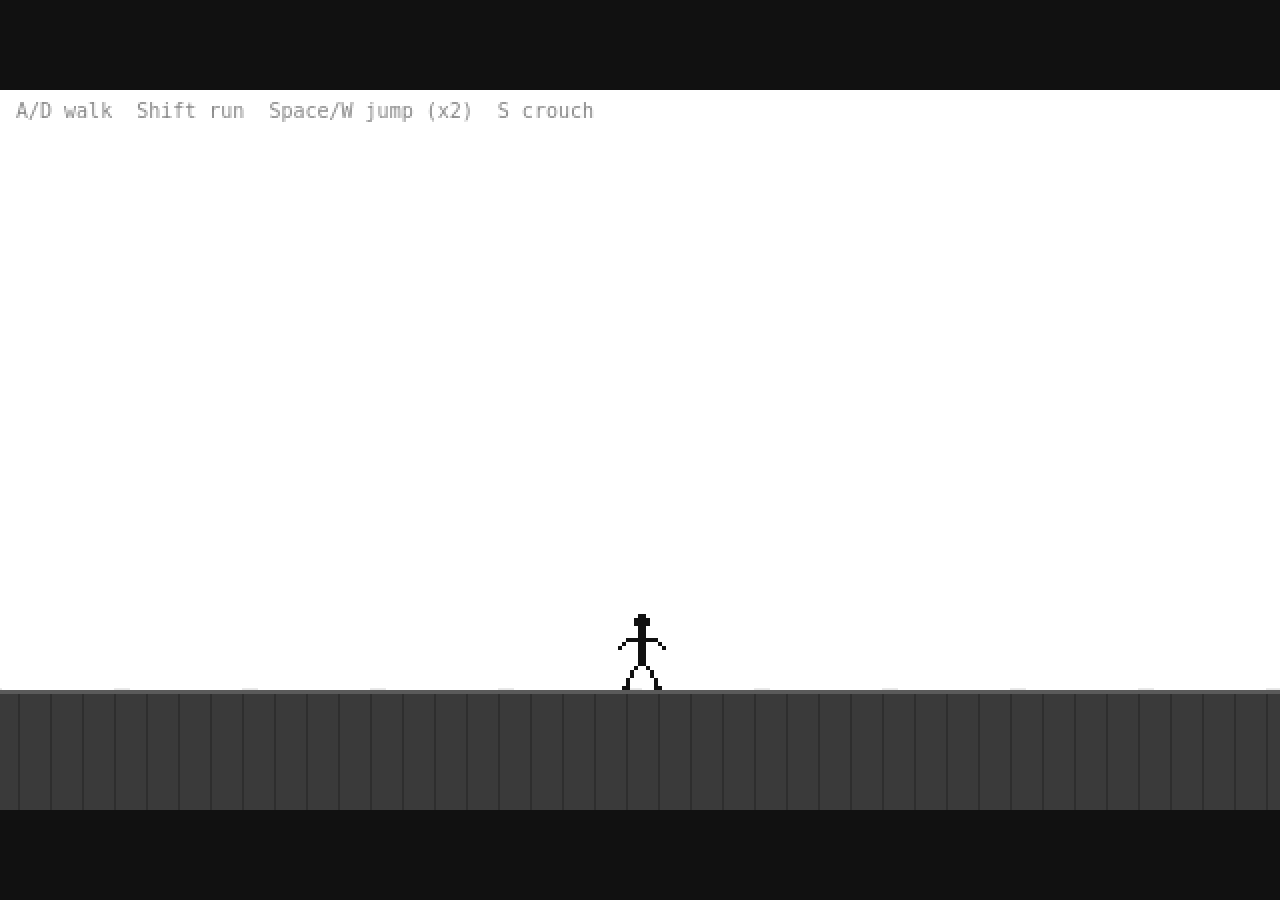
<file: Stickman/index.html>
<!DOCTYPE html>
<html lang="en">
<head>
<meta charset="utf-8"/>
<meta name="viewport" content="width=device-width, initial-scale=1, maximum-scale=1, user-scalable=no"/>
<title>Stickman</title>
<style>
  html, body {
    margin: 0; padding: 0; width: 100%; height: 100%;
    background: #111; overflow: hidden;
  }
  #wrap {
    position: absolute; inset: 0;
    display: flex; align-items: center; justify-content: center;
  }
  canvas {
    image-rendering: pixelated;
    image-rendering: crisp-edges;
    background: #fff;
  }
</style>
</head>
<body>
<div id="wrap"><canvas id="c" width="640" height="360"></canvas></div>
<script>
(function () {
  const W = 640, H = 360;
  const canvas = document.getElementById('c');
  const ctx = canvas.getContext('2d');
  ctx.imageSmoothingEnabled = false;

  function fit() {
    const s = Math.max(1, Math.floor(Math.min(window.innerWidth / W, window.innerHeight / H)));
    canvas.style.width = (W * s) + 'px';
    canvas.style.height = (H * s) + 'px';
  }
  window.addEventListener('resize', fit);
  fit();

  const SW = 16, SH = 24;
  const SCALE = 2;
  const FOOT_ROW = 20;
  const GROUND_Y = 300;
  const WORLD_W = 2400;

  // --- pixel helpers -------------------------------------------------
  function makeFrame(drawFn) {
    const c = document.createElement('canvas');
    c.width = SW; c.height = SH;
    const g = c.getContext('2d');
    g.imageSmoothingEnabled = false;
    function px(x, y, col) {
      g.fillStyle = col || '#111';
      g.fillRect(x | 0, y | 0, 1, 1);
    }
    function head(hx, hy, face) {
      // face: 1 looks right (default), -1 looks left (eye placement)
      const m = [[0,1,1,0],[1,1,1,1],[1,1,1,1],[0,1,1,0]];
      for (let y = 0; y < 4; y++) for (let x = 0; x < 4; x++) if (m[y][x]) px(hx + x, hy + y);
      // eye / face mark toward facing side (cut a white pixel as “eye socket” look via skip)
      if (face >= 0) {
        // right-facing: darker pupil on right of head
        px(hx + 3, hy + 1, '#111');
        px(hx + 3, hy + 2, '#111');
      } else {
        px(hx + 0, hy + 1, '#111');
        px(hx + 0, hy + 2, '#111');
      }
    }
    drawFn(px, head, g);
    return c;
  }

  // Walk cycle drawn facing RIGHT with clear forward lean + stride.
  // Left uses canvas flip, but we also bake a slight nose/eye so facing reads.
  function walkFrame(step) {
    // step 0..5
    return makeFrame((px, head) => {
      const bob = (step === 1 || step === 4) ? 0 : 1;
      const lean = 1; // body shifted toward facing (right)
      head(6 + lean, 1 + bob);
      // neck/torso leaned forward
      px(7 + lean, 5 + bob); px(8 + lean, 5 + bob);
      for (let y = 6; y <= 13; y++) {
        px(7 + lean, y + bob); px(8 + lean, y + bob);
      }
      // front arm (right) swings opposite to front leg
      const frontLeg = step % 6;
      // arm phases
      const arms = [
        // step0: left arm back, right arm forward
        { lx: -2, ly: 1, rx: 3, ry: -1 },
        { lx: -1, ly: 0, rx: 2, ry: 0 },
        { lx: 0, ly: 1, rx: 1, ry: 1 },
        { lx: 2, ly: -1, rx: -2, ry: 1 },
        { lx: 1, ly: 0, rx: -1, ry: 0 },
        { lx: 0, ly: 1, rx: 0, ry: 1 },
      ][frontLeg];
      const ax = 8 + lean, ay = 7 + bob;
      // left arm
      px(ax + arms.lx - 1, ay); px(ax + arms.lx - 2, ay + arms.ly);
      px(ax + arms.lx - 3, ay + arms.ly + 1);
      // right arm (forward facing side)
      px(ax + arms.rx, ay); px(ax + arms.rx + 1, ay + arms.ry);
      px(ax + arms.rx + 2, ay + arms.ry + (arms.ry < 0 ? -1 : 1));

      // legs: alternating long stride toward facing
      const legs = [
        { l: [-1,0, -2,1, -3,2, -4,3], r: [2,0, 3,1, 3,2, 4,3] },
        { l: [0,0, -1,1, -1,2, -2,3], r: [1,0, 2,1, 2,2, 3,3] },
        { l: [1,0, 1,1, 0,2, 0,3], r: [0,0, 0,1, 1,2, 1,3] },
        { l: [2,0, 3,1, 3,2, 4,3], r: [-1,0, -2,1, -3,2, -4,3] },
        { l: [1,0, 2,1, 2,2, 3,3], r: [0,0, -1,1, -1,2, -2,3] },
        { l: [0,0, 0,1, 1,2, 1,3], r: [1,0, 1,1, 0,2, 0,3] },
      ][frontLeg];
      const hx = 7 + lean, hy = 14 + bob;
      for (let i = 0; i < legs.l.length; i += 2) px(hx + legs.l[i], hy + legs.l[i + 1]);
      for (let i = 0; i < legs.r.length; i += 2) px(hx + 1 + legs.r[i], hy + legs.r[i + 1]);
      // feet
      px(hx + legs.l[legs.l.length - 2] - 1, hy + 3);
      px(hx + 1 + legs.r[legs.r.length - 2] + 1, hy + 3);
    });
  }

  function runFrame(step) {
    return makeFrame((px, head) => {
      const bob = step % 2;
      const lean = 2;
      head(6 + lean, 1 + bob);
      px(8 + lean, 5 + bob); px(9 + lean, 5 + bob);
      for (let y = 6; y <= 12; y++) { px(8 + lean, y + bob); px(9 + lean, y + bob); }
      // pumping arms
      if (step % 2 === 0) {
        px(12 + lean, 5); px(13 + lean, 4); px(14 + lean, 3);
        px(6 + lean, 8); px(5 + lean, 9); px(4 + lean, 10);
      } else {
        px(12 + lean, 6); px(13 + lean, 5); px(14 + lean, 4);
        px(6 + lean, 7); px(5 + lean, 8); px(4 + lean, 9);
      }
      const hx = 8 + lean, hy = 13 + bob;
      if (step % 2 === 0) {
        px(hx - 2, hy); px(hx - 3, hy + 1); px(hx - 4, hy + 2); px(hx - 5, hy + 3); px(hx - 5, hy + 4);
        px(hx + 2, hy); px(hx + 3, hy + 1); px(hx + 4, hy + 2); px(hx + 4, hy + 3);
      } else {
        px(hx + 2, hy); px(hx + 3, hy + 1); px(hx + 4, hy + 2); px(hx + 5, hy + 3); px(hx + 5, hy + 4);
        px(hx - 2, hy); px(hx - 3, hy + 1); px(hx - 4, hy + 2); px(hx - 4, hy + 3);
      }
    });
  }

  // Directional jumps: body leans into the jump side (drawn for RIGHT; LEFT uses flip + jumpLeft lean baked)
  function jumpUpFrame(dir) {
    // dir +1 right lean, -1 left lean (when not flipping)
    return makeFrame((px, head) => {
      const lean = dir > 0 ? 2 : -1;
      head(6 + lean, 0);
      px(7 + lean, 4); px(8 + lean, 4);
      for (let y = 5; y <= 12; y++) { px(7 + lean, y); px(8 + lean, y); }
      // arms swept back opposite travel (trail)
      if (dir > 0) {
        px(5 + lean, 6); px(4 + lean, 5); px(3 + lean, 4); px(2 + lean, 3);
        px(4 + lean, 7); px(3 + lean, 8);
        // leading arm tucked forward
        px(10 + lean, 6); px(11 + lean, 5); px(12 + lean, 4);
      } else {
        px(10 + lean, 6); px(11 + lean, 5); px(12 + lean, 4); px(13 + lean, 3);
        px(11 + lean, 7); px(12 + lean, 8);
        px(5 + lean, 6); px(4 + lean, 5); px(3 + lean, 4);
      }
      // legs: front knee up toward dir, back leg trail
      if (dir > 0) {
        px(9 + lean, 13); px(10 + lean, 14); px(11 + lean, 15); px(12 + lean, 15);
        px(6 + lean, 13); px(5 + lean, 14); px(4 + lean, 15); px(4 + lean, 16);
      } else {
        px(6 + lean, 13); px(5 + lean, 14); px(4 + lean, 15); px(3 + lean, 15);
        px(9 + lean, 13); px(10 + lean, 14); px(11 + lean, 15); px(11 + lean, 16);
      }
    });
  }

  function fallFrame(dir) {
    return makeFrame((px, head) => {
      const lean = dir > 0 ? 1 : 0;
      head(6 + lean, 2);
      px(7 + lean, 6); px(8 + lean, 6);
      for (let y = 7; y <= 14; y++) { px(7 + lean, y); px(8 + lean, y); }
      if (dir > 0) {
        px(5, 8); px(4, 9); px(3, 10); px(2, 11);
        px(10, 8); px(11, 9); px(12, 10);
        px(6, 15); px(5, 16); px(5, 17); px(4, 18);
        px(9, 15); px(10, 16); px(11, 17); px(11, 18);
      } else {
        px(10, 8); px(11, 9); px(12, 10); px(13, 11);
        px(5, 8); px(4, 9); px(3, 10);
        px(9, 15); px(10, 16); px(10, 17); px(11, 18);
        px(6, 15); px(5, 16); px(4, 17); px(4, 18);
      }
    });
  }

  const frames = {
    idle: makeFrame((px, head) => {
      head(6, 2);
      px(7, 6); px(8, 6);
      for (let y = 7; y <= 14; y++) { px(7, y); px(8, y); }
      px(4, 8); px(5, 8); px(6, 8); px(9, 8); px(10, 8); px(11, 8);
      px(3, 9); px(12, 9); px(2, 10); px(13, 10);
      px(6, 15); px(9, 15);
      px(5, 16); px(10, 16); px(5, 17); px(10, 17);
      px(4, 18); px(11, 18); px(4, 19); px(11, 19);
      px(3, 20); px(4, 20); px(11, 20); px(12, 20);
    }),
    walk: [0, 1, 2, 3, 4, 5].map(walkFrame),
    run: [0, 1, 2, 3].map(runFrame),
    jumpR: jumpUpFrame(1),
    jumpL: jumpUpFrame(-1),
    fallR: fallFrame(1),
    fallL: fallFrame(-1),
    crouch: makeFrame((px, head) => {
      head(6, 8);
      px(7, 12); px(8, 12);
      for (let y = 13; y <= 16; y++) { px(7, y); px(8, y); }
      px(4, 13); px(5, 13); px(6, 13); px(9, 13); px(10, 13); px(11, 13);
      px(3, 14); px(12, 14);
      px(5, 17); px(6, 17); px(9, 17); px(10, 17);
      px(4, 18); px(5, 18); px(10, 18); px(11, 18);
      px(3, 19); px(4, 19); px(11, 19); px(12, 19);
      px(2, 20); px(3, 20); px(12, 20); px(13, 20);
    }),
    crouchWalk: [
      makeFrame((px, head) => {
        head(7, 8);
        px(8, 12); px(9, 12);
        for (let y = 13; y <= 16; y++) { px(8, y); px(9, y); }
        px(5, 13); px(6, 13); px(10, 13); px(11, 13);
        px(6, 17); px(5, 18); px(4, 19); px(3, 20); px(4, 20);
        px(10, 17); px(11, 18); px(11, 19); px(12, 20); px(13, 20);
      }),
      makeFrame((px, head) => {
        head(7, 8);
        px(8, 12); px(9, 12);
        for (let y = 13; y <= 16; y++) { px(8, y); px(9, y); }
        px(5, 13); px(6, 13); px(10, 13); px(11, 13);
        px(10, 17); px(11, 18); px(12, 19); px(13, 20); px(14, 20);
        px(6, 17); px(5, 18); px(5, 19); px(4, 20); px(5, 20);
      }),
    ],
  };

  // --- double-jump particles (custom pixel burst) --------------------
  const particles = [];
  function spawnDoubleJumpBurst(wx, wy) {
    // ring of black + amber “strength” shards + little stick-slash ticks
    const cols = ['#111111', '#111111', '#c45a12', '#e89a2e', '#5a5a5a', '#222222'];
    for (let i = 0; i < 18; i++) {
      const ang = (Math.PI * 2 * i) / 18 + Math.random() * 0.2;
      const spd = 40 + Math.random() * 80;
      particles.push({
        x: wx, y: wy,
        vx: Math.cos(ang) * spd,
        vy: Math.sin(ang) * spd - 30,
        life: 0.35 + Math.random() * 0.25,
        max: 0.55,
        size: Math.random() < 0.35 ? 3 : 2,
        col: cols[(i + (Math.random() * cols.length)|0) % cols.length],
        kind: Math.random() < 0.3 ? 'slash' : 'pixel',
      });
    }
    // upward shock ticks
    for (let i = 0; i < 6; i++) {
      particles.push({
        x: wx + (Math.random() * 10 - 5),
        y: wy + 4,
        vx: (Math.random() - 0.5) * 20,
        vy: -60 - Math.random() * 40,
        life: 0.2 + Math.random() * 0.15,
        max: 0.35,
        size: 2,
        col: '#e89a2e',
        kind: 'slash',
      });
    }
  }

  function updateParticles(dt) {
    for (let i = particles.length - 1; i >= 0; i--) {
      const p = particles[i];
      p.life -= dt;
      if (p.life <= 0) { particles.splice(i, 1); continue; }
      p.x += p.vx * dt;
      p.y += p.vy * dt;
      p.vy += 180 * dt; // gravity on shards
      p.vx *= Math.pow(0.15, dt);
    }
  }

  function drawParticles(ox) {
    for (const p of particles) {
      const a = Math.max(0, p.life / p.max);
      ctx.globalAlpha = a;
      ctx.fillStyle = p.col;
      const sx = Math.floor(p.x - ox);
      const sy = Math.floor(p.y);
      if (p.kind === 'slash') {
        // short diagonal tick
        ctx.fillRect(sx, sy, p.size + 1, 1);
        ctx.fillRect(sx + 1, sy - 1, p.size, 1);
      } else {
        ctx.fillRect(sx, sy, p.size, p.size);
      }
    }
    ctx.globalAlpha = 1;
  }

  // --- input ---------------------------------------------------------
  const keys = Object.create(null);
  const just = Object.create(null);
  function downKey(k) {
    if (!keys[k]) just[k] = true;
    keys[k] = true;
  }
  function upKey(k) { keys[k] = false; }
  window.addEventListener('keydown', (e) => {
    const k = e.key.toLowerCase();
    downKey(k);
    if (e.code === 'Space') downKey(' ');
    if (['arrowup','arrowdown','arrowleft','arrowright',' ','w','a','s','d','shift'].includes(k) || e.code === 'Space') {
      e.preventDefault();
    }
  });
  window.addEventListener('keyup', (e) => {
    upKey(e.key.toLowerCase());
    if (e.code === 'Space') upKey(' ');
  });
  function pressed(name) {
    if (just[name]) { just[name] = false; return true; }
    return false;
  }

  // --- player (speeds in units/sec) -----------------------------------
  const player = {
    x: WORLD_W * 0.15,
    y: GROUND_Y - (FOOT_ROW + 1) * SCALE,
    vx: 0,
    vy: 0,
    facing: 1,
    onGround: true,
    jumpsLeft: 2,
    crouching: false,
    anim: 'idle',
    frame: 0,
    animT: 0,
  };

  const WALK_SPEED = 95;
  const RUN_SPEED = 200;
  const CROUCH_SPEED = 55;
  const ACCEL = 900;
  const FRICTION_G = 12;
  const FRICTION_A = 2;
  const JUMP_V = -320;
  const DOUBLE_JUMP_V = -290;
  const GRAV = 980;
  const MAX_FALL = 520;

  let camX = 0;

  function groundY() { return GROUND_Y - (FOOT_ROW + 1) * SCALE; }

  function update(dt) {
    const left = keys['a'] || keys['arrowleft'];
    const right = keys['d'] || keys['arrowright'];
    const down = keys['s'] || keys['arrowdown'];
    const run = keys['shift'];
    const jumpPressed = pressed(' ') || pressed('w') || pressed('arrowup');

    player.crouching = !!(down && player.onGround);

    let maxSpeed = WALK_SPEED;
    if (player.crouching) maxSpeed = CROUCH_SPEED;
    else if (run) maxSpeed = RUN_SPEED;

    let ax = 0;
    if (left) ax -= 1;
    if (right) ax += 1;
    if (ax !== 0) player.facing = ax > 0 ? 1 : -1;

    if (ax !== 0) {
      player.vx += ax * ACCEL * dt;
      if (player.vx > maxSpeed) player.vx = maxSpeed;
      if (player.vx < -maxSpeed) player.vx = -maxSpeed;
    } else {
      const fr = player.onGround ? FRICTION_G : FRICTION_A;
      const s = Math.exp(-fr * dt);
      player.vx *= s;
      if (Math.abs(player.vx) < 4) player.vx = 0;
    }

    if (jumpPressed && player.jumpsLeft > 0 && !player.crouching) {
      const isDouble = !player.onGround && player.jumpsLeft === 1;
      player.vy = isDouble ? DOUBLE_JUMP_V : JUMP_V;
      player.onGround = false;
      player.jumpsLeft -= 1;
      if (isDouble) {
        const cx = player.x + (SW * SCALE) / 2;
        const cy = player.y + (SH * SCALE) * 0.65;
        spawnDoubleJumpBurst(cx, cy);
      }
    }

    player.vy += GRAV * dt;
    if (player.vy > MAX_FALL) player.vy = MAX_FALL;

    player.x += player.vx * dt;
    player.y += player.vy * dt;

    if (player.x < 8) { player.x = 8; player.vx = 0; }
    if (player.x > WORLD_W - SW * SCALE - 8) { player.x = WORLD_W - SW * SCALE - 8; player.vx = 0; }

    const gy = groundY();
    if (player.y >= gy) {
      player.y = gy;
      player.vy = 0;
      player.onGround = true;
      player.jumpsLeft = 2;
    } else {
      player.onGround = false;
    }

    const moving = Math.abs(player.vx) > 12;
    if (!player.onGround) {
      if (player.vy < 0) player.anim = player.facing >= 0 ? 'jumpR' : 'jumpL';
      else player.anim = player.facing >= 0 ? 'fallR' : 'fallL';
    } else if (player.crouching) {
      player.anim = moving ? 'crouchWalk' : 'crouch';
    } else if (moving && run && Math.abs(player.vx) > WALK_SPEED * 0.85) {
      player.anim = 'run';
    } else if (moving) {
      player.anim = 'walk';
    } else {
      player.anim = 'idle';
    }

    // anim advance in real time
    const fps = { walk: 10, run: 14, crouchWalk: 7 };
    if (Array.isArray(frames[player.anim])) {
      player.animT += dt * (fps[player.anim] || 10);
      while (player.animT >= 1) {
        player.animT -= 1;
        player.frame = (player.frame + 1) % frames[player.anim].length;
      }
    } else {
      player.frame = 0;
      player.animT = 0;
    }

    updateParticles(dt);

    const target = player.x + (SW * SCALE) / 2 - W / 2;
    camX += (target - camX) * Math.min(1, 8 * dt);
    if (camX < 0) camX = 0;
    if (camX > WORLD_W - W) camX = WORLD_W - W;
  }

  function currentSprite() {
    const f = frames[player.anim];
    if (Array.isArray(f)) return f[player.frame % f.length];
    return f;
  }

  function draw() {
    ctx.imageSmoothingEnabled = false;
    ctx.fillStyle = '#ffffff';
    ctx.fillRect(0, 0, W, H);

    const ox = Math.floor(camX);

    ctx.fillStyle = '#3a3a3a';
    ctx.fillRect(0, GROUND_Y, W, H - GROUND_Y);
    ctx.fillStyle = '#5a5a5a';
    ctx.fillRect(0, GROUND_Y, W, 2);
    ctx.fillStyle = '#2e2e2e';
    const startTile = Math.floor(ox / 16) * 16;
    for (let x = startTile; x < ox + W + 16; x += 16) {
      ctx.fillRect(x - ox, GROUND_Y + 2, 1, H - GROUND_Y - 2);
    }
    ctx.fillStyle = '#e8e8e8';
    for (let x = startTile; x < ox + W + 64; x += 64) {
      ctx.fillRect(x - ox, GROUND_Y - 1, 8, 1);
    }

    drawParticles(ox);

    const spr = currentSprite();
    const dx = Math.floor(player.x - ox);
    const dy = Math.floor(player.y);
    // Walk/run/idle/crouch: flip for left. JumpL/fallL already lean left — still flip
    // so limbs face correctly when using mirrored right-lean frames... 
    // jumpL/fallL are drawn with left lean; do NOT flip those. jumpR/fallR: no flip.
    const airDir = player.anim === 'jumpL' || player.anim === 'fallL' ||
                   player.anim === 'jumpR' || player.anim === 'fallR';
    const flip = airDir ? false : (player.facing < 0);

    ctx.save();
    if (flip) {
      ctx.translate(dx + SW * SCALE, dy);
      ctx.scale(-1, 1);
      ctx.drawImage(spr, 0, 0, SW, SH, 0, 0, SW * SCALE, SH * SCALE);
    } else {
      ctx.drawImage(spr, 0, 0, SW, SH, dx, dy, SW * SCALE, SH * SCALE);
    }
    ctx.restore();

    ctx.fillStyle = '#888';
    ctx.font = '10px monospace';
    ctx.fillText('A/D walk  Shift run  Space/W jump (x2)  S crouch', 8, 14);
  }

  let last = performance.now();
  function loop(now) {
    let dt = (now - last) / 1000;
    last = now;
    if (dt > 0.05) dt = 0.05; // clamp hitch
    update(dt);
    draw();
    requestAnimationFrame(loop);
  }
  requestAnimationFrame(loop);
})();
</script>
</body>
</html>
</file>
<file: fonts/fonts.css>
@font-face {
  font-family: 'Baloo 2';
  font-style: normal;
  font-weight: 800;
  font-display: swap;
  src: url(Baloo2-800-latin-ext.woff2?v=f0f55720) format('woff2');
  unicode-range: U+0100-02BA, U+02BD-02C5, U+02C7-02CC, U+02CE-02D7, U+02DD-02FF, U+0304, U+0308, U+0329, U+1D00-1DBF, U+1E00-1E9F, U+1EF2-1EFF, U+2020, U+20A0-20AB, U+20AD-20C4, U+2113, U+2C60-2C7F, U+A720-A7FF;
}
@font-face {
  font-family: 'Baloo 2';
  font-style: normal;
  font-weight: 800;
  font-display: swap;
  src: url(Baloo2-800-latin.woff2?v=ac10b267) format('woff2');
  unicode-range: U+0000-00FF, U+0131, U+0152-0153, U+02BB-02BC, U+02C6, U+02DA, U+02DC, U+0304, U+0308, U+0329, U+2000-206F, U+20AC, U+2122, U+2191, U+2193, U+2212, U+2215, U+FEFF, U+FFFD;
}
@font-face {
  font-family: 'Figtree';
  font-style: normal;
  font-weight: 600;
  font-display: swap;
  src: url(Figtree-600-latin-ext.woff2?v=eca8d8b3) format('woff2');
  unicode-range: U+0100-02BA, U+02BD-02C5, U+02C7-02CC, U+02CE-02D7, U+02DD-02FF, U+0304, U+0308, U+0329, U+1D00-1DBF, U+1E00-1E9F, U+1EF2-1EFF, U+2020, U+20A0-20AB, U+20AD-20C4, U+2113, U+2C60-2C7F, U+A720-A7FF;
}
@font-face {
  font-family: 'Figtree';
  font-style: normal;
  font-weight: 600;
  font-display: swap;
  src: url(Figtree-600-latin.woff2?v=202cfb54) format('woff2');
  unicode-range: U+0000-00FF, U+0131, U+0152-0153, U+02BB-02BC, U+02C6, U+02DA, U+02DC, U+0304, U+0308, U+0329, U+2000-206F, U+20AC, U+2122, U+2191, U+2193, U+2212, U+2215, U+FEFF, U+FFFD;
}
@font-face {
  font-family: 'Figtree';
  font-style: normal;
  font-weight: 700;
  font-display: swap;
  src: url(Figtree-700-latin-ext.woff2?v=eca8d8b3) format('woff2');
  unicode-range: U+0100-02BA, U+02BD-02C5, U+02C7-02CC, U+02CE-02D7, U+02DD-02FF, U+0304, U+0308, U+0329, U+1D00-1DBF, U+1E00-1E9F, U+1EF2-1EFF, U+2020, U+20A0-20AB, U+20AD-20C4, U+2113, U+2C60-2C7F, U+A720-A7FF;
}
@font-face {
  font-family: 'Figtree';
  font-style: normal;
  font-weight: 700;
  font-display: swap;
  src: url(Figtree-700-latin.woff2?v=202cfb54) format('woff2');
  unicode-range: U+0000-00FF, U+0131, U+0152-0153, U+02BB-02BC, U+02C6, U+02DA, U+02DC, U+0304, U+0308, U+0329, U+2000-206F, U+20AC, U+2122, U+2191, U+2193, U+2212, U+2215, U+FEFF, U+FFFD;
}
@font-face {
  font-family: 'Patrick Hand';
  font-style: normal;
  font-weight: 400;
  font-display: swap;
  src: url(PatrickHand-400-latin-ext.woff2?v=63645fc5) format('woff2');
  unicode-range: U+0100-02BA, U+02BD-02C5, U+02C7-02CC, U+02CE-02D7, U+02DD-02FF, U+0304, U+0308, U+0329, U+1D00-1DBF, U+1E00-1E9F, U+1EF2-1EFF, U+2020, U+20A0-20AB, U+20AD-20C4, U+2113, U+2C60-2C7F, U+A720-A7FF;
}
@font-face {
  font-family: 'Patrick Hand';
  font-style: normal;
  font-weight: 400;
  font-display: swap;
  src: url(PatrickHand-400-latin.woff2?v=56bc7c81) format('woff2');
  unicode-range: U+0000-00FF, U+0131, U+0152-0153, U+02BB-02BC, U+02C6, U+02DA, U+02DC, U+0304, U+0308, U+0329, U+2000-206F, U+20AC, U+2122, U+2191, U+2193, U+2212, U+2215, U+FEFF, U+FFFD;
}
@font-face {
  font-family: 'Press Start 2P';
  font-style: normal;
  font-weight: 400;
  font-display: swap;
  src: url(PressStart2P-400-latin-ext.woff2?v=d1de284c) format('woff2');
  unicode-range: U+0100-02BA, U+02BD-02C5, U+02C7-02CC, U+02CE-02D7, U+02DD-02FF, U+0304, U+0308, U+0329, U+1D00-1DBF, U+1E00-1E9F, U+1EF2-1EFF, U+2020, U+20A0-20AB, U+20AD-20C4, U+2113, U+2C60-2C7F, U+A720-A7FF;
}
@font-face {
  font-family: 'Press Start 2P';
  font-style: normal;
  font-weight: 400;
  font-display: swap;
  src: url(PressStart2P-400-latin.woff2?v=5c7e04d0) format('woff2');
  unicode-range: U+0000-00FF, U+0131, U+0152-0153, U+02BB-02BC, U+02C6, U+02DA, U+02DC, U+0304, U+0308, U+0329, U+2000-206F, U+20AC, U+2122, U+2191, U+2193, U+2212, U+2215, U+FEFF, U+FFFD;
}
@font-face {
  font-family: 'VT323';
  font-style: normal;
  font-weight: 400;
  font-display: swap;
  src: url(VT323-400-latin-ext.woff2?v=c2eb4474) format('woff2');
  unicode-range: U+0100-02BA, U+02BD-02C5, U+02C7-02CC, U+02CE-02D7, U+02DD-02FF, U+0304, U+0308, U+0329, U+1D00-1DBF, U+1E00-1E9F, U+1EF2-1EFF, U+2020, U+20A0-20AB, U+20AD-20C4, U+2113, U+2C60-2C7F, U+A720-A7FF;
}
@font-face {
  font-family: 'VT323';
  font-style: normal;
  font-weight: 400;
  font-display: swap;
  src: url(VT323-400-latin.woff2?v=9cb03ff1) format('woff2');
  unicode-range: U+0000-00FF, U+0131, U+0152-0153, U+02BB-02BC, U+02C6, U+02DA, U+02DC, U+0304, U+0308, U+0329, U+2000-206F, U+20AC, U+2122, U+2191, U+2193, U+2212, U+2215, U+FEFF, U+FFFD;
}
</file>
